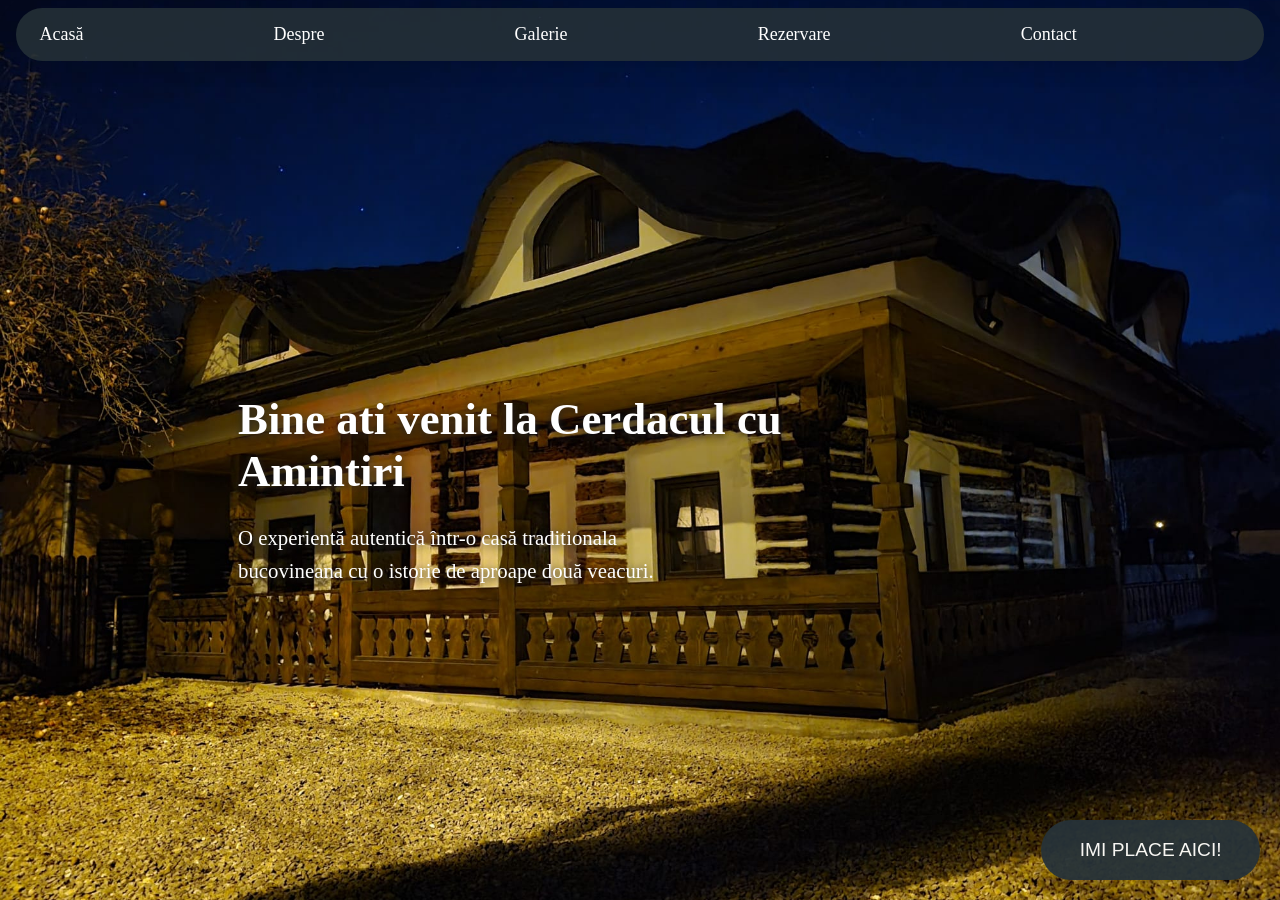
<file: index.html>
<!DOCTYPE html>
<html lang="en">
<head>
  <meta charset="UTF-8">
  <meta name="viewport" content="width=device-width, initial-scale=1.0">
  <meta name="description" content="Cerdacul cu Amintiri - Cazare tradițională în Bucovina, Campulung Moldovenesc. Pensiune autentică cu facilități moderne, aproape de pârtiile Rarău și Bucovina. Apasă pentru a rezerva!">
  <meta name="keywords" content="cazare Bucovina, pensiune Campulung Moldovenesc, casă tradițională, Rarău ski, Bucovina, România">
  <meta name="theme-color" content="#263238">
  <link rel="icon" href="favicon.png" type="image/png">
  <meta property="og:title" content="Cerdacul cu Amintiri - Cazare Tradițională în Bucovina">
  <meta property="og:description" content="Pensiune autentică în Campulung Moldovenesc cu istorie de 170 de ani. Ideal pentru sejururi la schi, relaxare în Bucovina și vacanțe în natură.">
  <meta property="og:type" content="website">
  <meta property="og:url" content="https://cerdaculcuamintiri.casa/">
  <meta name="twitter:card" content="summary_large_image">
  <meta name="twitter:title" content="Cerdacul cu Amintiri - Cazare Tradițională Bucovina">
  <link rel="preconnect" href="https://fonts.cdnfonts.com">
  <link rel="dns-prefetch" href="https://fonts.cdnfonts.com">
  <meta name="robots" content="index, follow, max-image-preview:large, max-snippet:-1, max-video-preview:-1">
  <link rel="alternate" hreflang="ro" href="https://cerdaculcuamintiri.casa/" />
  <title>Cerdacul cu Amintiri - Cazare Tradițională Bucovina | Campulung Moldovenesc</title>
  <link rel="stylesheet" href="assets/style.css">
  <link href="https://fonts.cdnfonts.com/css/arhaic-romanesc" rel="stylesheet">
  <link rel="canonical" href="https://cerdaculcuamintiri.casa/">
  <script type="application/ld+json">
  {
    "@context": "https://schema.org",
    "@type": "LocalBusiness",
    "name": "Cerdacul cu Amintiri",
    "image": "https://cerdaculcuamintiri.casa/favicon.png",
    "description": "Cazare tradițională în Bucovina, Campulung Moldovenesc",
    "address": {
      "@type": "PostalAddress",
      "streetAddress": "Campulung Moldovenesc",
      "addressLocality": "Campulung Moldovenesc",
      "addressRegion": "Suceava",
      "postalCode": "",
      "addressCountry": "RO"
    },
    "url": "https://cerdaculcuamintiri.casa/",
    "telephone": "",
    "priceRange": "$$",
    "aggregateRating": {
      "@type": "AggregateRating",
      "bestRating": "5",
      "worstRating": "1",
      "ratingValue": "4.8",
      "ratingCount": "24"
    },
    "amenityFeature": [
      {"@type": "Text", "name": "3 Dormitoare"},
      {"@type": "Text", "name": "4 Băi"},
      {"@type": "Text", "name": "Bucătărie utilată"},
      {"@type": "Text", "name": "Foisor"},
      {"@type": "Text", "name": "Parcare"},
      {"@type": "Text", "name": "Schi Rarău și Bucovina apropiate"}
    ],
    "geo": {
      "@type": "GeoCoordinates",
      "latitude": 47.5237699,
      "longitude": 25.5832321
    }
  }
  </script>
  <style>
    h1, h2, p, nav a {
      font-family: 'Arhaic Romanesc', serif !important;
    }
    .dropdown {
      position: relative;
      display: inline-block;
    }
    .dropdown-content {
      display: none;
      position: absolute;
      background-color: rgba(38,50,56,0.95);
      min-width: 160px;
      box-shadow: 0 8px 16px rgba(0,0,0,0.2);
      padding: 12px 16px;
      z-index: 1;
      top: 100%;
      left: 0;
      border-radius: 8px;
    }
    .dropdown-content a {
      color: white;
      padding: 12px 16px;
      text-decoration: none;
      display: block;
      border-radius: 4px;
    }
    .dropdown-content a:hover {
      background-color: rgba(55,71,79,0.8);
    }
  </style>
</head>
<body style="margin:0; padding:0; overflow:hidden; height:100vh;">
  <header style="position:fixed; top:24px; left:50%; transform:translateX(-50%); z-index:10; background:rgba(38,50,56,0.85); border-radius:32px; box-shadow:0 4px 24px rgba(0,0,0,0.12); padding:0.5em 2em;">
    <nav>
      <ul style="display:flex; gap:2em; align-items:center; margin:0; padding:0;">
        <li><a href="index.html">Acasă</a></li>
        <li class="dropdown">
          <a href="#" aria-haspopup="true" aria-expanded="false">Despre</a>
          <div class="dropdown-content">
            <a href="about.html">Despre Cerdacul</a>
            <a href="attractions.html">Atractii</a>
            <a href="benefits.html">Beneficii</a>
          </div>
        </li>
        <li><a href="gallery.html">Galerie</a></li>
        <li><a href="reservation.html">Rezervare</a></li>
        <li><a href="contact.html">Contact</a></li>
      </ul>
    </nav>
  </header>
  <main style="position:absolute; z-index:2; top:0; left:0; right:0; bottom:0; display:flex; flex-direction:column; align-items:flex-start; justify-content:center; text-align:left; padding:5rem 1rem 5rem 3rem; box-sizing:border-box;">
    <h1 style="position:relative; z-index:2; color:#fff; text-shadow:0 2px 8px #222; margin:0; max-width:36rem; width:100%;">Bine ati venit la Cerdacul cu Amintiri</h1>
    <p style="position:relative; z-index:2; color:#fff; text-shadow:0 2px 8px #222; margin:1.5rem 0 0; max-width:30rem; width:100%;">O experientă autentică într-o casă traditionala bucovineana cu o istorie de aproape două veacuri.</p>
  </main>
  <a href="reservation.html" id="rezervare-btn" title="Fa o rezervare">
    IMI PLACE AICI!
  </a>
  <script src="assets/mainpage-slider.js"></script>
  <script src="assets/dropdown-toggle.js"></script>
</body>
</html>
</file>
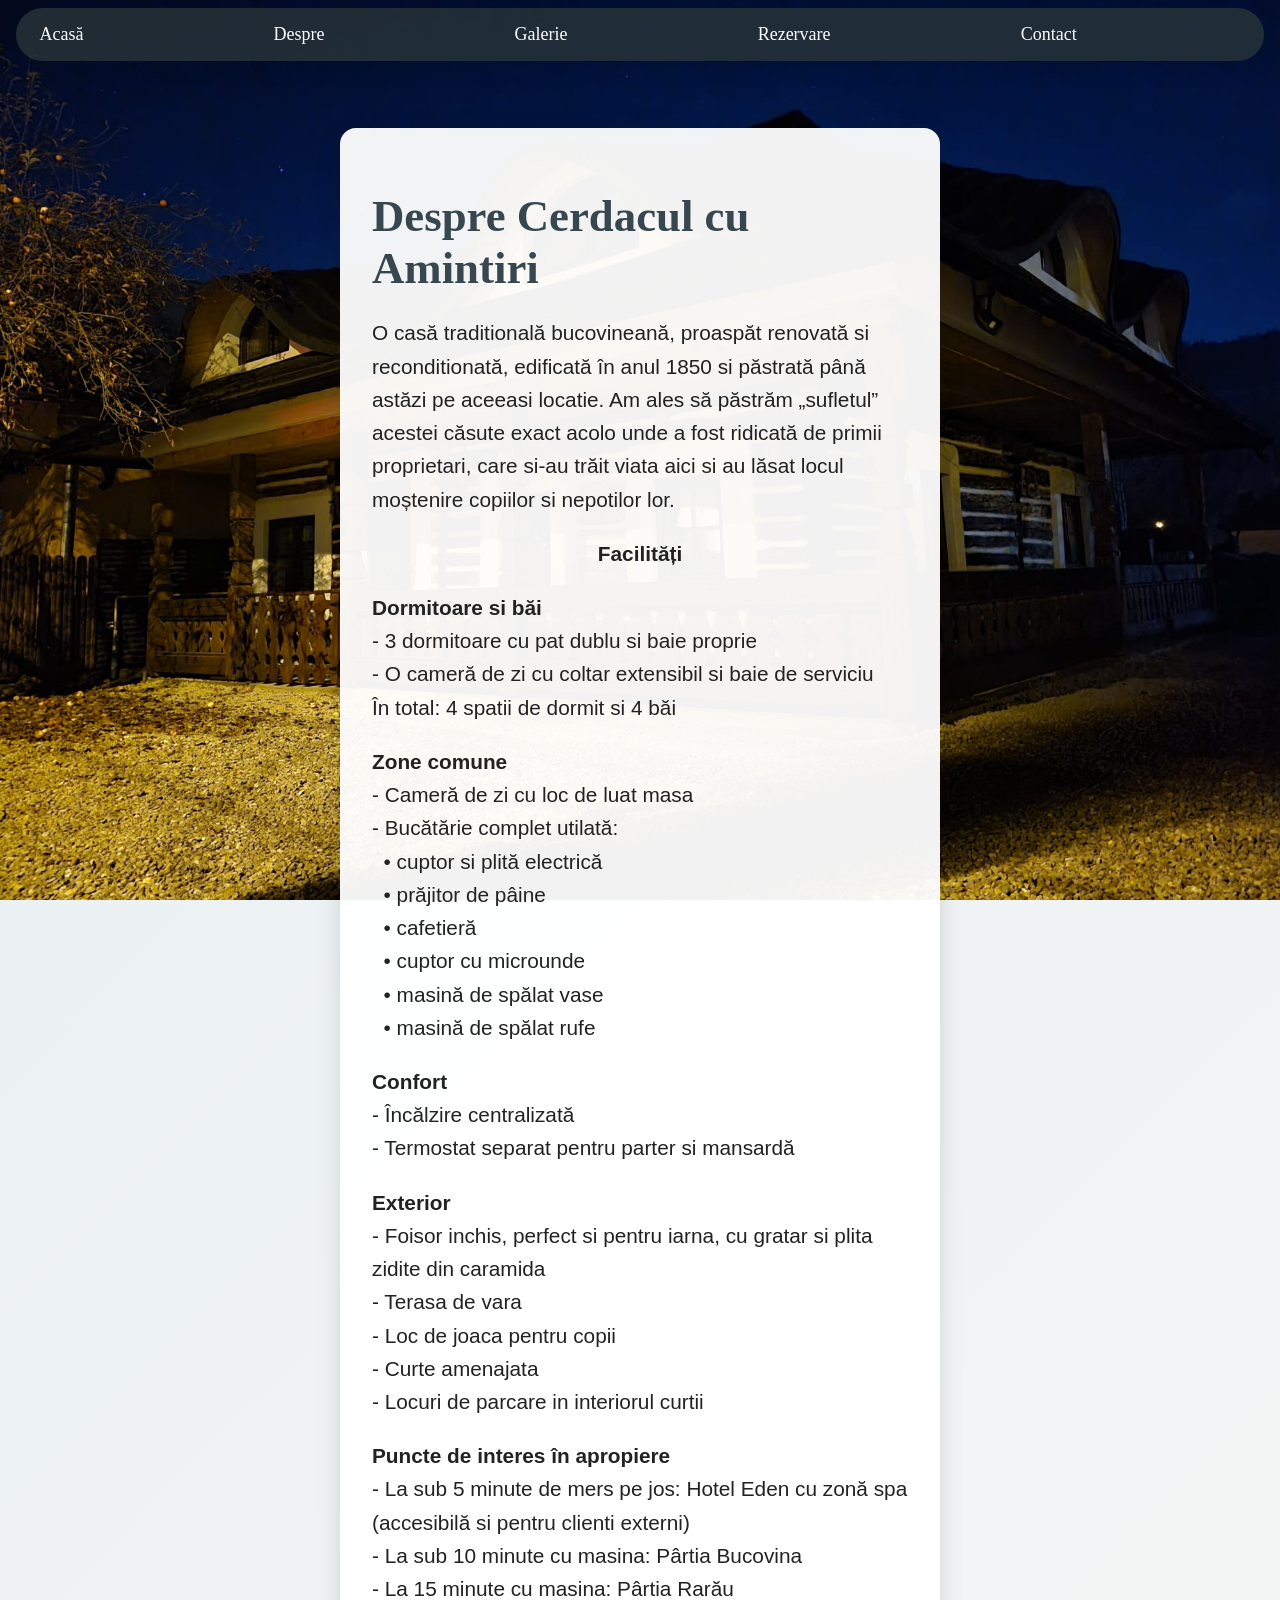
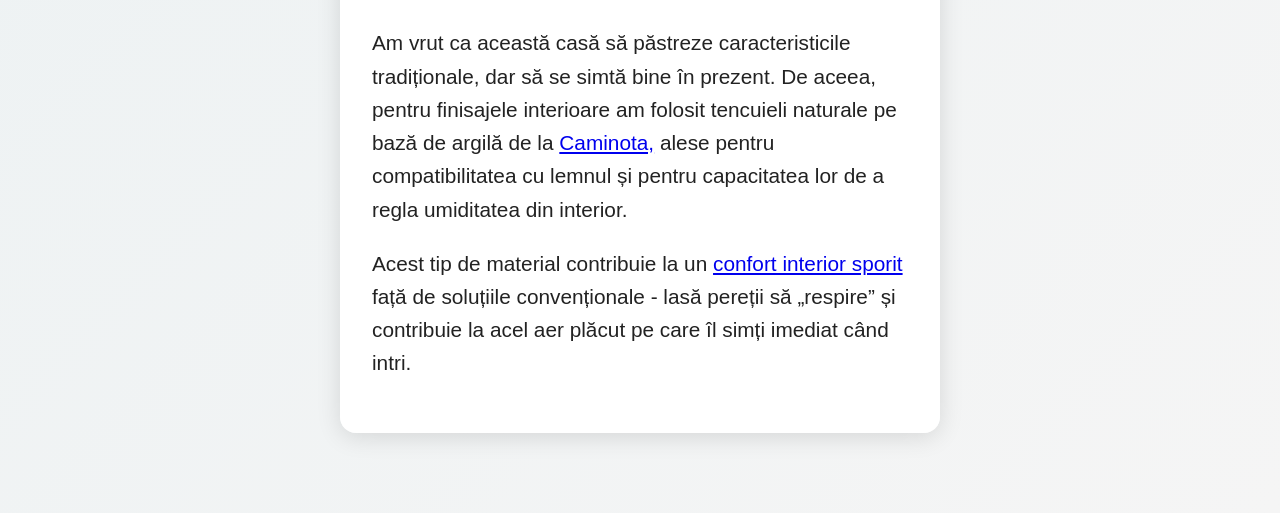
<file: about.html>
<!DOCTYPE html>
<html lang="ro">
<head>
  <meta charset="UTF-8">
  <meta name="viewport" content="width=device-width, initial-scale=1.0">
  <meta name="description" content="Despre Cerdacul cu Amintiri - Pensiune tradițională în Campulung Moldovenesc cu 170 de ani de istorie. 3 dormitoare, facilități complete, apropie de pârtiile Rarău și Bucovina.">
  <meta name="keywords" content="pensiune Campulung, cazare tradițională Bucovina, casă veche, facilități, dormitoare, baie">
  <meta name="theme-color" content="#263238">
  <link rel="icon" href="favicon.png" type="image/png">
  <meta property="og:title" content="Despre Cerdacul cu Amintiri - Cazare Tradițională">
  <meta property="og:description" content="Descoperă povestea unui căsiţă tradiționalǎ bucovineană din 1850. Renovată modern, păstrând caracterul autentic. Campulung Moldovenesc">
  <meta property="og:type" content="website">
  <meta property="og:url" content="https://cerdaculcuamintiri.casa/about.html">
  <link rel="preconnect" href="https://fonts.cdnfonts.com">
  <link rel="dns-prefetch" href="https://fonts.cdnfonts.com">
  <meta name="robots" content="index, follow">
  <link rel="alternate" hreflang="ro" href="https://cerdaculcuamintiri.casa/about.html" />
  <title>Despre Cerdacul cu Amintiri - Pensiune Tradițională Campulung Moldovenesc</title>
  <script type="application/ld+json">
  {
    "@context": "https://schema.org",
    "@type": "LocalBusiness",
    "name": "Cerdacul cu Amintiri - Despre",
    "url": "https://cerdaculcuamintiri.casa/about.html",
    "description": "Pensiune tradițională din 1850 în Campulung Moldovenesc",
    "foundingDate": "1850",
    "address": {
      "@type": "PostalAddress",
      "streetAddress": "Campulung Moldovenesc",
      "addressLocality": "Campulung Moldovenesc",
      "addressRegion": "Suceava",
      "postalCode": "725100",
      "addressCountry": "RO"
    }
  }
  </script>
  <link rel="stylesheet" href="assets/style.css">
  <link href="https://fonts.cdnfonts.com/css/arhaic-romanesc" rel="stylesheet">
  <style>
    h1, h2, nav a {
      font-family: 'Arhaic Romanesc', serif !important;
    }
    .dropdown {
      position: relative;
      display: inline-block;
    }
    .dropdown-content {
      display: none;
      position: absolute;
      background-color: rgba(38,50,56,0.95);
      min-width: 160px;
      box-shadow: 0 8px 16px rgba(0,0,0,0.2);
      padding: 12px 16px;
      z-index: 1;
      top: 100%;
      left: 0;
      border-radius: 8px;
    }
    .dropdown-content a {
      color: white;
      padding: 12px 16px;
      text-decoration: none;
      display: block;
      border-radius: 4px;
    }
    .dropdown-content a:hover {
      background-color: rgba(55,71,79,0.8);
    }
  </style>
</head>
<body>
  <div id="mainpage-slider-placeholder"></div>
  <header style="position:fixed; top:24px; left:50%; transform:translateX(-50%); z-index:10; background:rgba(38,50,56,0.85); border-radius:32px; box-shadow:0 4px 24px rgba(0,0,0,0.12); padding:0.5em 2em;">
    <nav>
      <ul style="display:flex; gap:2em; align-items:center; margin:0; padding:0;">
        <li><a href="index.html">Acasă</a></li>
        <li class="dropdown">
          <a href="#" aria-haspopup="true" aria-expanded="false">Despre</a>
          <div class="dropdown-content">
            <a href="about.html">Despre Cerdacul</a>
            <a href="attractions.html">Atractii</a>
            <a href="benefits.html">Beneficii</a>
          </div>
        </li>
        <li><a href="gallery.html">Galerie</a></li>
        <li><a href="reservation.html">Rezervare</a></li>
        <li><a href="contact.html">Contact</a></li>
      </ul>
    </nav>
  </header>
  <main style="position:relative; z-index:2; margin-top:12vh; display:flex; justify-content:center;">
    <div style="background:rgba(255,255,255,0.95); border-radius:16px; box-shadow:0 4px 24px rgba(0,0,0,0.12); padding:2em 2em; max-width:600px; width:100%;">
      <h1>Despre Cerdacul cu Amintiri</h1>
</p>
      <p>O casă traditională bucovineană, proaspăt renovată si reconditionată, edificată în anul 1850 si păstrată până astăzi pe aceeasi locatie. Am ales să păstrăm „sufletul” acestei căsute exact acolo unde a fost ridicată de primii proprietari, care si-au trăit viata aici si au lăsat locul moștenire copiilor si nepotilor lor.</p>
        <p style="text-align:center;"><strong>Facilități</strong></p>
      <p><strong>Dormitoare si băi</strong><br>
      - 3 dormitoare cu pat dublu si baie proprie<br>
      - O cameră de zi cu coltar extensibil si baie de serviciu<br>
      În total: 4 spatii de dormit si 4 băi</p>
      <p><strong>Zone comune</strong><br>
      - Cameră de zi cu loc de luat masa<br>
      - Bucătărie complet utilată:<br>
      &nbsp;&nbsp;• cuptor si plită electrică<br>
      &nbsp;&nbsp;• prăjitor de pâine<br>
      &nbsp;&nbsp;• cafetieră<br>
      &nbsp;&nbsp;• cuptor cu microunde<br>
      &nbsp;&nbsp;• masină de spălat vase<br>
      &nbsp;&nbsp;• masină de spălat rufe</p>
      <p><strong>Confort</strong><br>
      - Încălzire centralizată<br>
      - Termostat separat pentru parter si mansardă</p>
      <p><strong>Exterior</strong><br>
      - Foisor inchis, perfect si pentru iarna, cu gratar si plita zidite din caramida<br>
      - Terasa de vara<br>
      - Loc de joaca pentru copii<br>
      - Curte amenajata<br>
      - Locuri de parcare in interiorul curtii</p>
      <p><strong>Puncte de interes în apropiere</strong><br>
      - La sub 5 minute de mers pe jos: Hotel Eden cu zonă spa (accesibilă si pentru clienti externi)<br>
      - La sub 10 minute cu masina: Pârtia Bucovina<br>
      - La 15 minute cu masina: Pârtia Rarău</p>
      <p>Am vrut ca această casă să păstreze caracteristicile tradiționale, dar să se simtă bine în prezent. 
    De aceea, pentru finisajele interioare am folosit tencuieli naturale pe bază de argilă de la 
    <a href="https://www.caminota.ro/case-traditionale" target="_blank">Caminota,</a> 
    alese pentru compatibilitatea cu lemnul și pentru capacitatea lor de a regla umiditatea din interior.</p>
      <p>Acest tip de material contribuie la un
          <a href="https://www.caminota.ro" target="_blank">confort interior sporit</a> față de soluțiile 
          convenționale - lasă pereții să „respire” și contribuie la acel aer plăcut pe care îl simți imediat când intri.</p>
    </div>
  </main>
  <script src="assets/mainpage-slider.js"></script>
  <script src="assets/dropdown-toggle.js"></script>
</body>
</html>
</file>
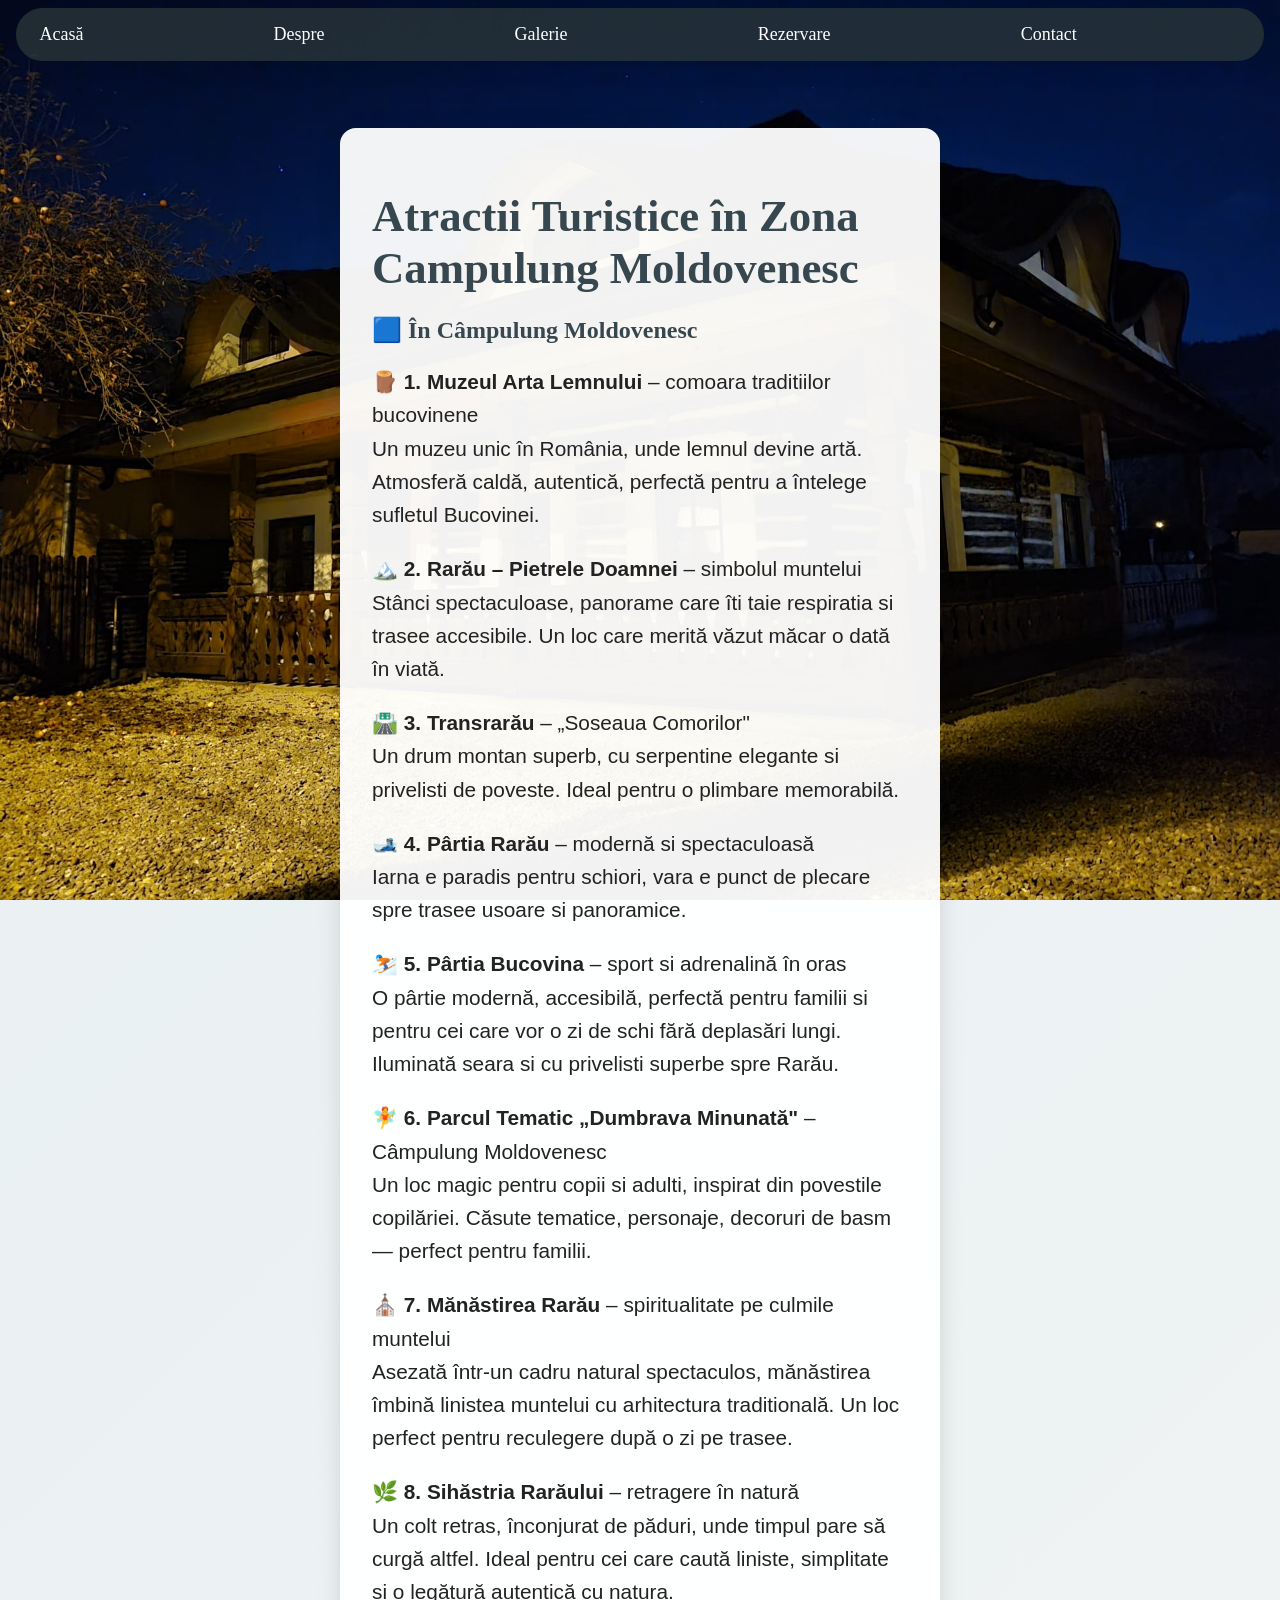
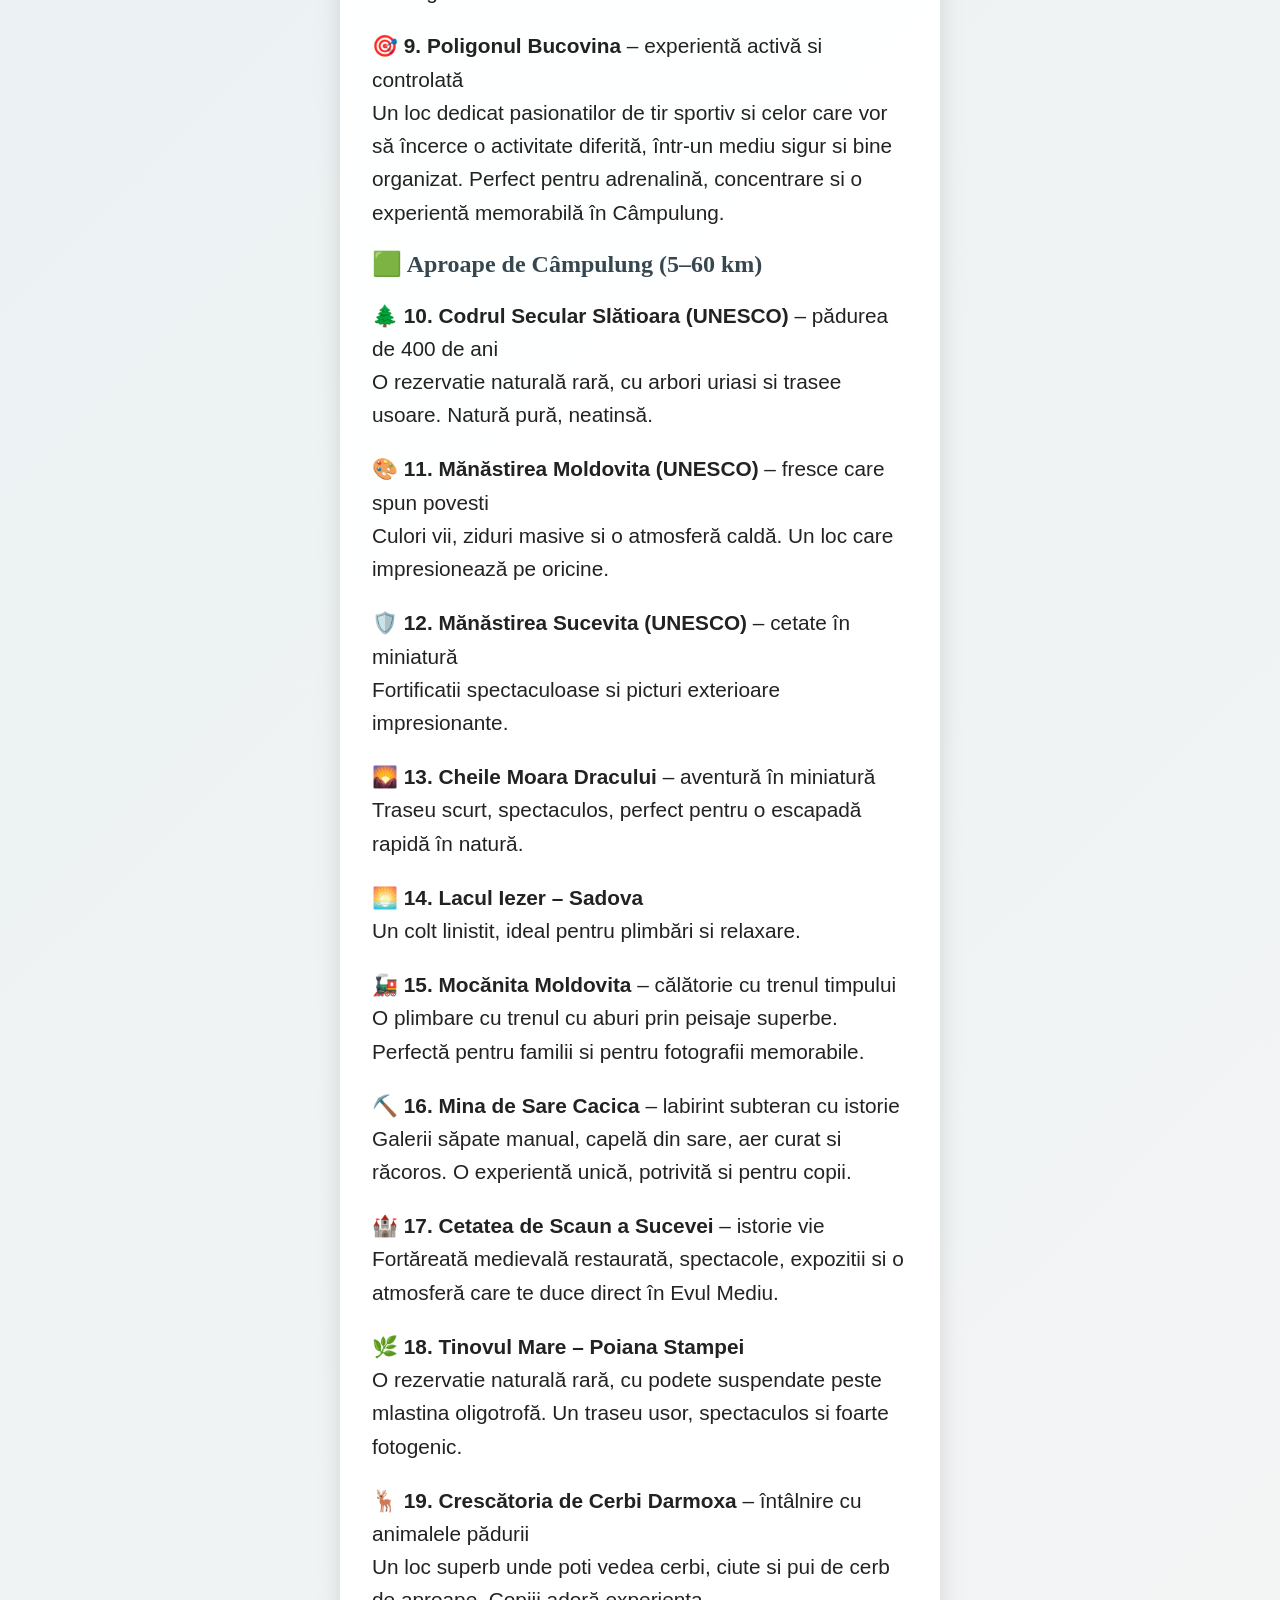
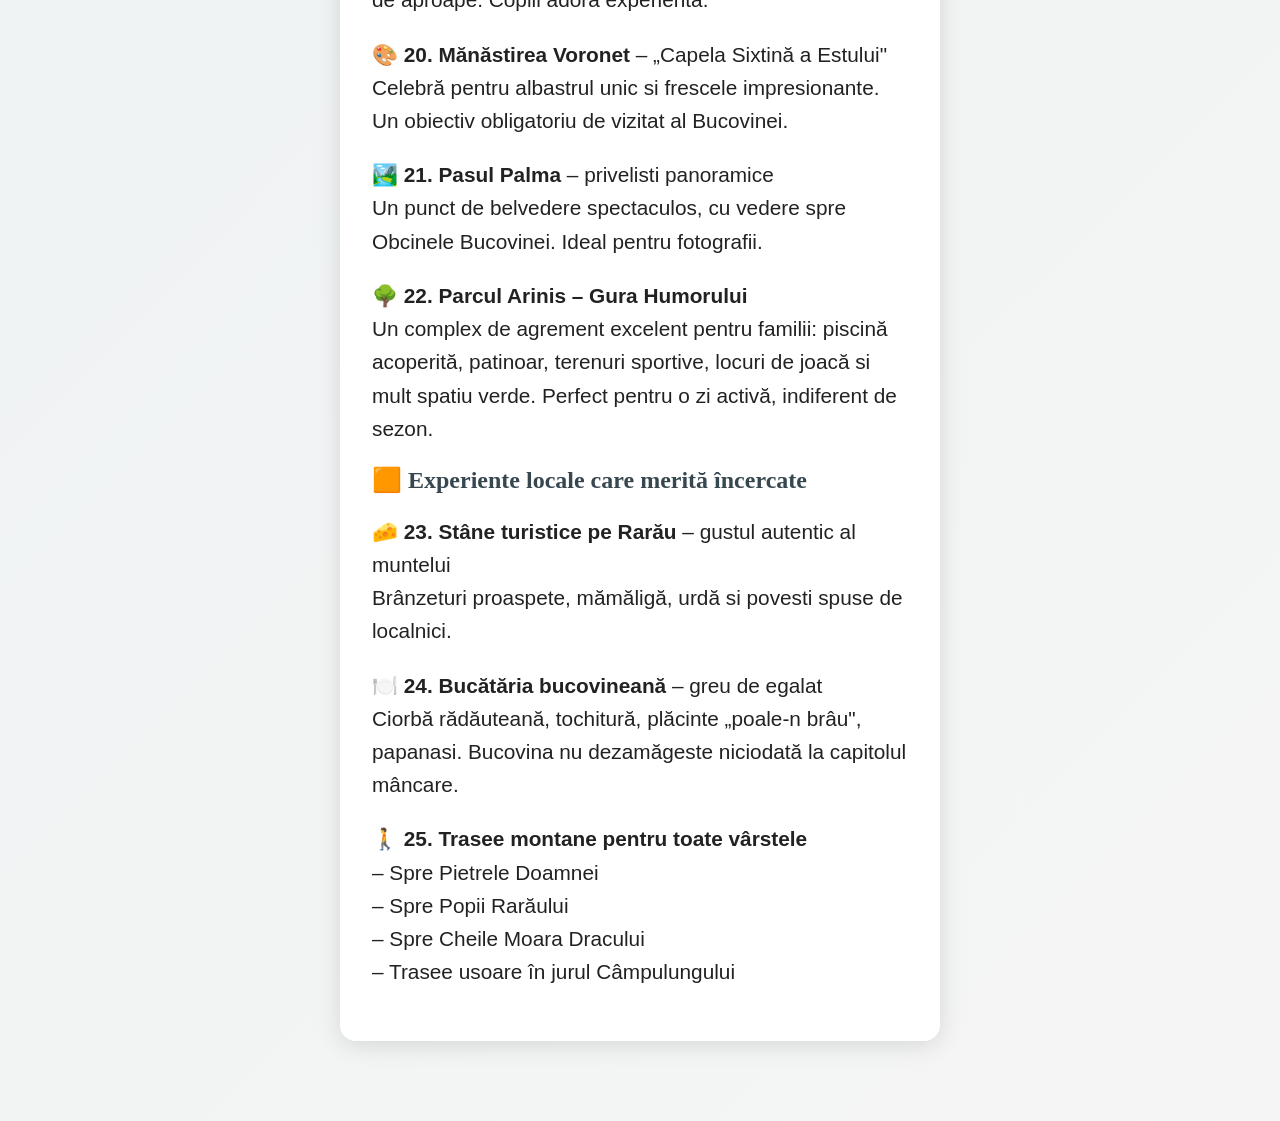
<file: attractions.html>
<!DOCTYPE html>
<html lang="ro">
<head>
  <meta charset="UTF-8">
  <meta name="viewport" content="width=device-width, initial-scale=1.0">
  <meta name="description" content="Atractii în Bucovina - Pârtia Rarău, pârtia Bucovina, monastiri, stații de schi. Locații perfecte pentru vacanțe la Campulung Moldovenesc.">
  <meta name="keywords" content="Rarău ski, pârtia Bucovina, monastiri Bucovina, Campulung Moldovenesc atractii, schi România">
  <meta name="theme-color" content="#263238">
  <link rel="icon" href="favicon.png" type="image/png">
  <meta property="og:title" content="Atractii Turistice în Bucovina - Rarău, Monastiri, Schi">
  <meta property="og:description" content="Descoperă atracțiile din zona Campulung Moldovenesc: pârtiile Rarău și Bucovina, monastiri, și frumusețea naturală a regiunii.">
  <meta property="og:url" content="https://cerdaculcuamintiri.casa/attractions.html">
  <link rel="preconnect" href="https://fonts.cdnfonts.com">
  <link rel="dns-prefetch" href="https://fonts.cdnfonts.com">
  <meta name="robots" content="index, follow">
  <link rel="alternate" hreflang="ro" href="https://cerdaculcuamintiri.casa/attractions.html" />
  <title>Atractii Bucovina - Rarău, Pârtii Schi & Monastiri | Campulung Moldovenesc</title>
  <script type="application/ld+json">
  {
    "@context": "https://schema.org",
    "@type": "TouristAttraction",
    "name": "Atractii Bucovina - Rarău, Staturi, Schii",
    "url": "https://cerdaculcuamintiri.casa/attractions.html",
    "description": "Atractii turistice din Bucovina: pártia Rarău, pártia Bucovina, monastiri",
    "geo": {
      "@type": "GeoCoordinates",
      "latitude": 47.5237699,
      "longitude": 25.5832321
    }
  }
  </script>
  <link rel="stylesheet" href="assets/style.css">
  <link href="https://fonts.cdnfonts.com/css/arhaic-romanesc" rel="stylesheet">
  <style>
    h1, h2, nav a {
      font-family: 'Arhaic Romanesc', serif !important;
    }
    .dropdown {
      position: relative;
      display: inline-block;
    }
    .dropdown-content {
      display: none;
      position: absolute;
      background-color: rgba(38,50,56,0.95);
      min-width: 160px;
      box-shadow: 0 8px 16px rgba(0,0,0,0.2);
      padding: 12px 16px;
      z-index: 1;
      top: 100%;
      left: 0;
      border-radius: 8px;
    }
    .dropdown-content a {
      color: white;
      padding: 12px 16px;
      text-decoration: none;
      display: block;
      border-radius: 4px;
    }
    .dropdown-content a:hover {
      background-color: rgba(55,71,79,0.8);
    }
  </style>
</head>
<body>
  <div id="mainpage-slider-placeholder"></div>
  <header style="position:fixed; top:24px; left:50%; transform:translateX(-50%); z-index:10; background:rgba(38,50,56,0.85); border-radius:32px; box-shadow:0 4px 24px rgba(0,0,0,0.12); padding:0.5em 2em;">
    <nav>
      <ul style="display:flex; gap:2em; align-items:center; margin:0; padding:0;">
        <li><a href="index.html">Acasă</a></li>
        <li class="dropdown">
          <a href="#" aria-haspopup="true" aria-expanded="false">Despre</a>
          <div class="dropdown-content">
            <a href="about.html">Despre Cerdacul</a>
            <a href="attractions.html">Atractii</a>
            <a href="benefits.html">Beneficii</a>
          </div>
        </li>
        <li><a href="gallery.html">Galerie</a></li>
        <li><a href="reservation.html">Rezervare</a></li>
        <li><a href="contact.html">Contact</a></li>
      </ul>
    </nav>
  </header>
  <main style="position:relative; z-index:2; margin-top:12vh; display:flex; justify-content:center;">
    <div style="background:rgba(255,255,255,0.95); border-radius:16px; box-shadow:0 4px 24px rgba(0,0,0,0.12); padding:2em 2em; max-width:600px; width:100%;">
      <h1>Atractii Turistice în Zona Campulung Moldovenesc</h1>
      
      <h2>🟦 În Câmpulung Moldovenesc</h2>

      <p><strong>🪵 1. Muzeul Arta Lemnului</strong> – comoara traditiilor bucovinene<br>
      Un muzeu unic în România, unde lemnul devine artă. Atmosferă caldă, autentică, perfectă pentru a întelege sufletul Bucovinei.</p>

      <p><strong>🏔️ 2. Rarău – Pietrele Doamnei</strong> – simbolul muntelui<br>
      Stânci spectaculoase, panorame care îti taie respiratia si trasee accesibile. Un loc care merită văzut măcar o dată în viată.</p>

      <p><strong>🛣️ 3. Transrarău</strong> – „Soseaua Comorilor"<br>
      Un drum montan superb, cu serpentine elegante si privelisti de poveste. Ideal pentru o plimbare memorabilă.</p>

      <p><strong>🎿 4. Pârtia Rarău</strong> – modernă si spectaculoasă<br>
      Iarna e paradis pentru schiori, vara e punct de plecare spre trasee usoare si panoramice.</p>

      <p><strong>⛷️ 5. Pârtia Bucovina</strong> – sport si adrenalină în oras<br>
      O pârtie modernă, accesibilă, perfectă pentru familii si pentru cei care vor o zi de schi fără deplasări lungi. Iluminată seara si cu privelisti superbe spre Rarău.</p>

      <p><strong>🧚 6. Parcul Tematic „Dumbrava Minunată"</strong> – Câmpulung Moldovenesc<br>
      Un loc magic pentru copii si adulti, inspirat din povestile copilăriei. Căsute tematice, personaje, decoruri de basm — perfect pentru familii.</p>

      <p><strong>⛪ 7. Mănăstirea Rarău</strong> – spiritualitate pe culmile muntelui<br>
      Asezată într-un cadru natural spectaculos, mănăstirea îmbină linistea muntelui cu arhitectura traditională. Un loc perfect pentru reculegere după o zi pe trasee.</p>

      <p><strong>🌿 8. Sihăstria Rarăului</strong> – retragere în natură<br>
      Un colt retras, înconjurat de păduri, unde timpul pare să curgă altfel. Ideal pentru cei care caută liniste, simplitate si o legătură autentică cu natura.</p>

      <p><strong>🎯 9. Poligonul Bucovina</strong> – experientă activă si controlată<br>
      Un loc dedicat pasionatilor de tir sportiv si celor care vor să încerce o activitate diferită, într-un mediu sigur si bine organizat. Perfect pentru adrenalină, concentrare si o experientă memorabilă în Câmpulung.</p>

      <h2>🟩 Aproape de Câmpulung (5–60 km)</h2>

      <p><strong>🌲 10. Codrul Secular Slătioara (UNESCO)</strong> – pădurea de 400 de ani<br>
      O rezervatie naturală rară, cu arbori uriasi si trasee usoare. Natură pură, neatinsă.</p>

      <p><strong>🎨 11. Mănăstirea Moldovita (UNESCO)</strong> – fresce care spun povesti<br>
      Culori vii, ziduri masive si o atmosferă caldă. Un loc care impresionează pe oricine.</p>

      <p><strong>🛡️ 12. Mănăstirea Sucevita (UNESCO)</strong> – cetate în miniatură<br>
      Fortificatii spectaculoase si picturi exterioare impresionante.</p>

      <p><strong>🌄 13. Cheile Moara Dracului</strong> – aventură în miniatură<br>
      Traseu scurt, spectaculos, perfect pentru o escapadă rapidă în natură.</p>

      <p><strong>🌅 14. Lacul Iezer – Sadova</strong><br>
      Un colt linistit, ideal pentru plimbări si relaxare.</p>

      <p><strong>🚂 15. Mocănita Moldovita</strong> – călătorie cu trenul timpului<br>
      O plimbare cu trenul cu aburi prin peisaje superbe. Perfectă pentru familii si pentru fotografii memorabile.</p>

      <p><strong>⛏️ 16. Mina de Sare Cacica</strong> – labirint subteran cu istorie<br>
      Galerii săpate manual, capelă din sare, aer curat si răcoros. O experientă unică, potrivită si pentru copii.</p>

      <p><strong>🏰 17. Cetatea de Scaun a Sucevei</strong> – istorie vie<br>
      Fortăreată medievală restaurată, spectacole, expozitii si o atmosferă care te duce direct în Evul Mediu.</p>

      <p><strong>🌿 18. Tinovul Mare – Poiana Stampei</strong><br>
      O rezervatie naturală rară, cu podete suspendate peste mlastina oligotrofă. Un traseu usor, spectaculos si foarte fotogenic.</p>

      <p><strong>🦌 19. Crescătoria de Cerbi Darmoxa</strong> – întâlnire cu animalele pădurii<br>
      Un loc superb unde poti vedea cerbi, ciute si pui de cerb de aproape. Copiii adoră experienta.</p>

      <p><strong>🎨 20. Mănăstirea Voronet</strong> – „Capela Sixtină a Estului"<br>
      Celebră pentru albastrul unic si frescele impresionante. Un obiectiv obligatoriu de vizitat al Bucovinei.</p>

      <p><strong>🏞️ 21. Pasul Palma</strong> – privelisti panoramice<br>
      Un punct de belvedere spectaculos, cu vedere spre Obcinele Bucovinei. Ideal pentru fotografii.</p>

      <p><strong>🌳 22. Parcul Arinis – Gura Humorului</strong><br>
      Un complex de agrement excelent pentru familii: piscină acoperită, patinoar, terenuri sportive, locuri de joacă si mult spatiu verde. Perfect pentru o zi activă, indiferent de sezon.</p>

      <h2>🟧 Experiente locale care merită încercate</h2>

      <p><strong>🧀 23. Stâne turistice pe Rarău</strong> – gustul autentic al muntelui<br>
      Brânzeturi proaspete, mămăligă, urdă si povesti spuse de localnici.</p>

      <p><strong>🍽️ 24. Bucătăria bucovineană</strong> – greu de egalat<br>
      Ciorbă rădăuteană, tochitură, plăcinte „poale-n brâu", papanasi. Bucovina nu dezamăgeste niciodată la capitolul mâncare.</p>

      <p><strong>🚶 25. Trasee montane pentru toate vârstele</strong><br>
      – Spre Pietrele Doamnei<br>
      – Spre Popii Rarăului<br>
      – Spre Cheile Moara Dracului<br>
      – Trasee usoare în jurul Câmpulungului</p>
    </div>
  </main>
  <script src="assets/mainpage-slider.js"></script>
  <script src="assets/dropdown-toggle.js"></script>
</body>
</html>
</file>
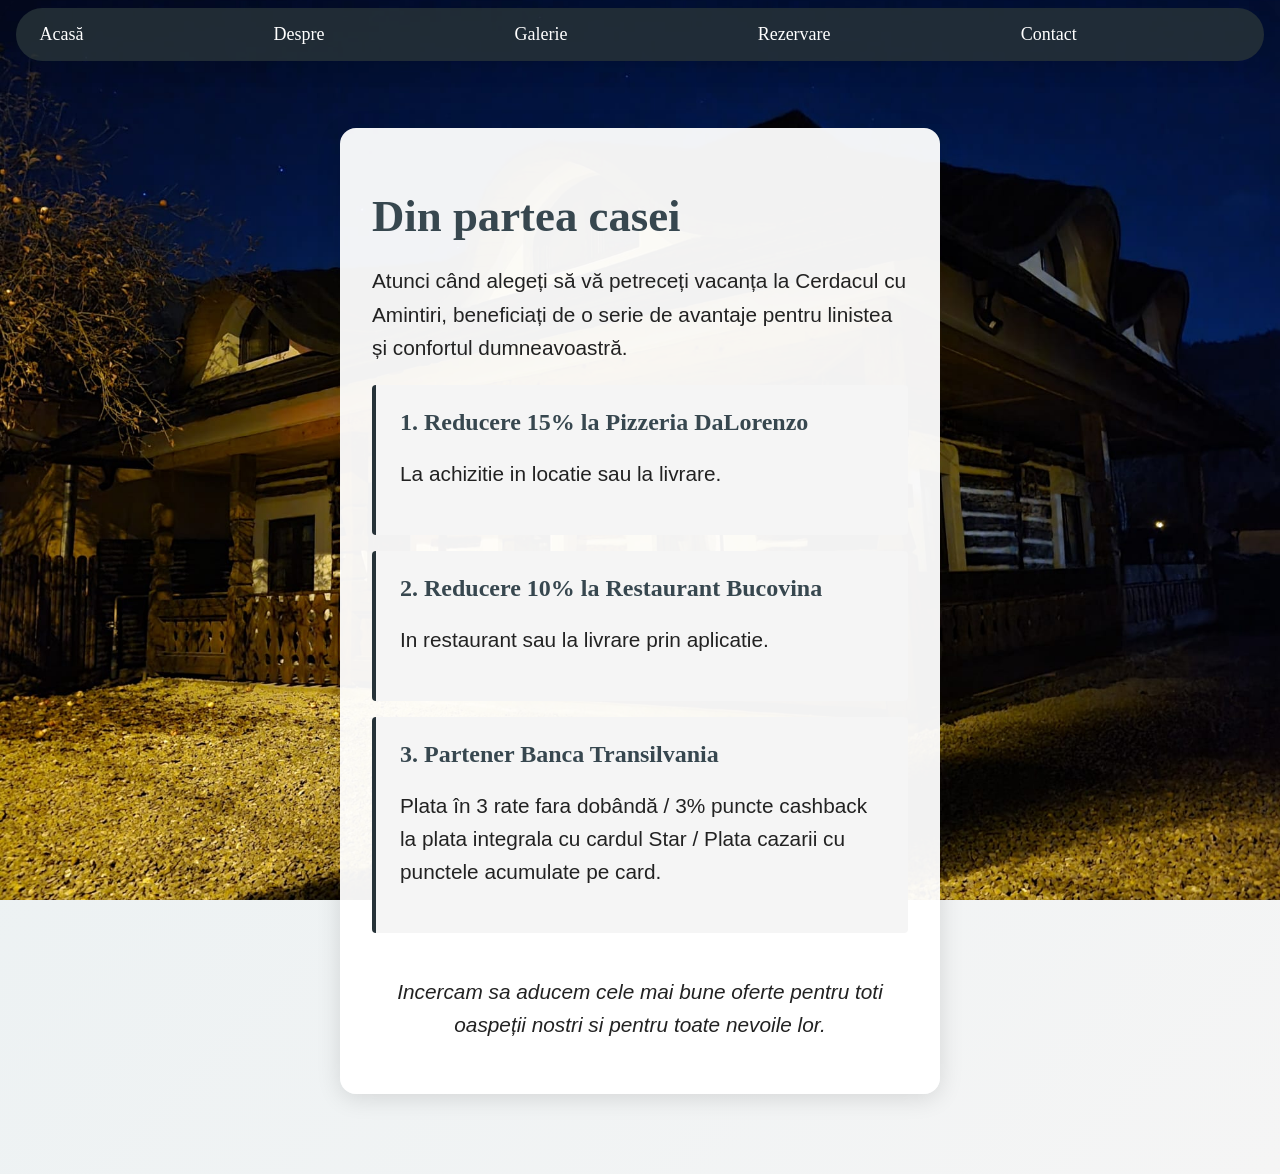
<file: benefits.html>
<!DOCTYPE html>
<html lang="ro">
<head>
  <meta charset="UTF-8">
  <meta name="viewport" content="width=device-width, initial-scale=1.0">
  <meta name="description" content="Beneficiile unui sejur în Bucovina la Cerdacul cu Amintiri - Relaxare, regenerare în natură, arhitectură tradițională, aer curat la Campulung Moldovenesc.">
  <meta name="keywords" content="relaxare Bucovina, regenerare natură, sejur tradițional, wellness, Campulung Moldovenesc">
  <meta name="theme-color" content="#263238">
  <link rel="icon" href="favicon.png" type="image/png">
  <meta property="og:title" content="Beneficiile unui Sejur în Bucovina - Relaxare & Regenerare">
  <meta property="og:description" content="Beneficiază de relaxare într-o casă tradițională, aer curat, și exploatare a frumuseții naturale a Bucovinei.">
  <meta property="og:url" content="https://cerdaculcuamintiri.casa/benefits.html">
  <link rel="preconnect" href="https://fonts.cdnfonts.com">
  <link rel="dns-prefetch" href="https://fonts.cdnfonts.com">
  <meta name="robots" content="index, follow">
  <link rel="alternate" hreflang="ro" href="https://cerdaculcuamintiri.casa/benefits.html" />
  <title>Beneficii Sejur Bucovina - Relaxare & Regenerare în Natură</title>
  <script type="application/ld+json">
  {
    "@context": "https://schema.org",
    "@type": "Thing",
    "name": "Beneficii Sejur Bucovina",
    "url": "https://cerdaculcuamintiri.casa/benefits.html",
    "description": "Beneficiile unui sejur în Bucovina: relaxare, regenerare, natură"
  }
  </script>
  <link rel="stylesheet" href="assets/style.css">
  <link href="https://fonts.cdnfonts.com/css/arhaic-romanesc" rel="stylesheet">
  <style>
    h1, h2, nav a {
      font-family: 'Arhaic Romanesc', serif !important;
    }
    .dropdown {
      position: relative;
      display: inline-block;
    }
    .dropdown-content {
      display: none;
      position: absolute;
      background-color: rgba(38,50,56,0.95);
      min-width: 160px;
      box-shadow: 0 8px 16px rgba(0,0,0,0.2);
      padding: 12px 16px;
      z-index: 1;
      top: 100%;
      left: 0;
      border-radius: 8px;
    }
    .dropdown-content a {
      color: white;
      padding: 12px 16px;
      text-decoration: none;
      display: block;
      border-radius: 4px;
    }
    .dropdown-content a:hover {
      background-color: rgba(55,71,79,0.8);
    }
    .benefit-box {
      background-color: #f5f5f5;
      border-left: 4px solid #263238;
      padding: 1.5em;
      margin: 1em 0;
      border-radius: 4px;
    }
  </style>
</head>
<body>
  <div id="mainpage-slider-placeholder"></div>
  <header style="position:fixed; top:24px; left:50%; transform:translateX(-50%); z-index:10; background:rgba(38,50,56,0.85); border-radius:32px; box-shadow:0 4px 24px rgba(0,0,0,0.12); padding:0.5em 2em;">
    <nav>
      <ul style="display:flex; gap:2em; align-items:center; margin:0; padding:0;">
        <li><a href="index.html">Acasă</a></li>
        <li class="dropdown">
          <a href="#" aria-haspopup="true" aria-expanded="false">Despre</a>
          <div class="dropdown-content">
            <a href="about.html">Despre Cerdacul</a>
            <a href="attractions.html">Atractii</a>
            <a href="benefits.html">Beneficii</a>
          </div>
        </li>
        <li><a href="gallery.html">Galerie</a></li>
        <li><a href="reservation.html">Rezervare</a></li>
        <li><a href="contact.html">Contact</a></li>
      </ul>
    </nav>
  </header>
  <main style="position:relative; z-index:2; margin-top:12vh; display:flex; justify-content:center;">
    <div style="background:rgba(255,255,255,0.95); border-radius:16px; box-shadow:0 4px 24px rgba(0,0,0,0.12); padding:2em 2em; max-width:600px; width:100%;">
      <h1>Din partea casei</h1>
      
      <p>Atunci când alegeți să vă petreceți vacanța la Cerdacul cu Amintiri, beneficiați de o serie de avantaje pentru linistea și confortul dumneavoastră.</p>

      <div class="benefit-box">
        <h2 style="margin-top:0;">1. Reducere 15% la Pizzeria DaLorenzo</h2>
        <p>La achizitie in locatie sau la livrare.</p>
      </div>

      <div class="benefit-box">
        <h2 style="margin-top:0;">2. Reducere 10% la Restaurant Bucovina</h2>
        <p>In restaurant sau la livrare prin aplicatie.</p>
      </div>

      <div class="benefit-box">
        <h2 style="margin-top:0;">3. Partener Banca Transilvania</h2>
        <p>Plata în 3 rate fara dobândă / 3% puncte cashback la plata integrala cu cardul Star / Plata cazarii cu punctele acumulate pe card.</p>
      </div>

      <p style="text-align:center; margin-top:2em; font-style:italic;">Incercam sa aducem cele mai bune oferte pentru toti oaspeții nostri si pentru toate nevoile lor.</p>
    </div>
  </main>
  <script src="assets/mainpage-slider.js"></script>
  <script src="assets/dropdown-toggle.js"></script>
</body>
</html>
</file>
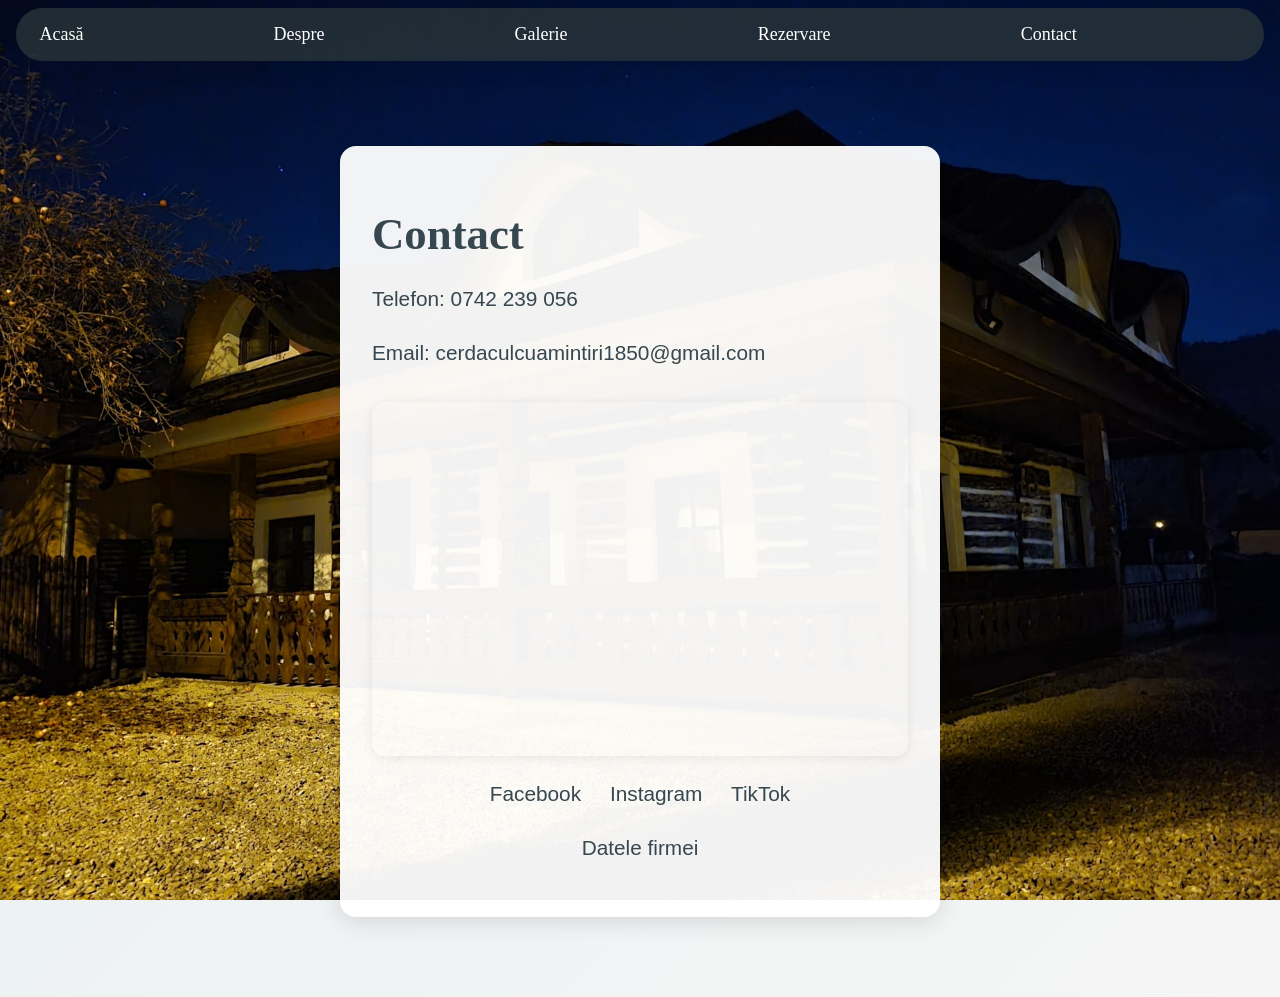
<file: contact.html>
<!DOCTYPE html>
<html lang="ro">
<head>
  <meta charset="UTF-8">
  <meta name="viewport" content="width=device-width, initial-scale=1.0">
  <meta name="description" content="Contact Cerdacul cu Amintiri - Telefon, email, locație în Campulung Moldovenesc, Bucovina. Întrebări despre cazare și rezervări.">
  <meta name="keywords" content="contact Campulung, telefon cazare, email pensiune, locație Bucovina">
  <meta name="theme-color" content="#263238">
  <link rel="icon" href="favicon.png" type="image/png">
  <meta property="og:title" content="Contact - Cerdacul cu Amintiri">
  <meta property="og:description" content="Contactează-ne: telefon, email, și locația noastră în Campulung Moldovenesc, Bucovina.">
  <meta property="og:url" content="https://cerdaculcuamintiri.casa/contact.html">
  <link rel="preconnect" href="https://fonts.cdnfonts.com">
  <link rel="dns-prefetch" href="https://fonts.cdnfonts.com">
  <meta name="robots" content="index, follow">
  <link rel="alternate" hreflang="ro" href="https://cerdaculcuamintiri.casa/contact.html" />
  <title>Contact | Cerdacul cu Amintiri - Campulung Moldovenesc, Bucovina</title>
  <script type="application/ld+json">
  {
    "@context": "https://schema.org",
    "@type": "ContactPoint",
    "name": "Contact - Cerdacul cu Amintiri",
    "url": "https://cerdaculcuamintiri.casa/contact.html",
    "contactType": "Customer Service",
    "areaServed": [
      "Campulung Moldovenesc",
      "Bucovina",
      "România"
    ]
  }
  </script>
  <link rel="stylesheet" href="assets/style.css">
  <link href="https://fonts.cdnfonts.com/css/arhaic-romanesc" rel="stylesheet">>
  <style>
    h1, h2, nav a {
      font-family: 'Arhaic Romanesc', serif !important;
    }
    .dropdown {
      position: relative;
      display: inline-block;
    }
    .dropdown-content {
      display: none;
      position: absolute;
      background-color: rgba(38,50,56,0.95);
      min-width: 160px;
      box-shadow: 0 8px 16px rgba(0,0,0,0.2);
      padding: 12px 16px;
      z-index: 1;
      top: 100%;
      left: 0;
      border-radius: 8px;
    }
    .dropdown-content a {
      color: white;
      padding: 12px 16px;
      text-decoration: none;
      display: block;
      border-radius: 4px;
    }
    .dropdown-content a:hover {
      background-color: rgba(55,71,79,0.8);
    }
  </style>
</head>
<body>
  <div id="mainpage-slider-placeholder"></div>
  <header style="position:fixed; top:24px; left:50%; transform:translateX(-50%); z-index:10; background:rgba(38,50,56,0.85); border-radius:32px; box-shadow:0 4px 24px rgba(0,0,0,0.12); padding:0.5em 2em;">
    <nav>
      <ul style="display:flex; gap:2em; align-items:center; margin:0; padding:0;">
        <li><a href="index.html">Acasă</a></li>
        <li class="dropdown">
          <a href="#" aria-haspopup="true" aria-expanded="false">Despre</a>
          <div class="dropdown-content">
            <a href="about.html">Despre Cerdacul</a>
            <a href="attractions.html">Atractii</a>
            <a href="benefits.html">Beneficii</a>
          </div>
        </li>
        <li><a href="gallery.html">Galerie</a></li>
        <li><a href="reservation.html">Rezervare</a></li>
        <li><a href="contact.html">Contact</a></li>
      </ul>
    </nav>
  </header>
  <main style="position:relative; z-index:2; margin-top:12vh; display:flex; justify-content:center;">
    <div style="background:rgba(255,255,255,0.95); border-radius:16px; box-shadow:0 4px 24px rgba(0,0,0,0.12); padding:2em 2em; max-width:600px; width:100%;">
      <h1>Contact</h1>
      
      <p><a href="tel:+40742239056" style="color: #37474f; text-decoration: none;">Telefon: 0742 239 056</a></p>
      <p><a href="mailto:cerdaculcuamintiri1850@gmail.com" style="color: #37474f; text-decoration: none;">Email: cerdaculcuamintiri1850@gmail.com</a></p>

      <div style="margin-top:2em; border-radius:12px; overflow:hidden; box-shadow:0 2px 12px rgba(0,0,0,0.08);">
        <iframe
          src="https://www.google.com/maps/embed?pb=!1m18!1m12!1m3!1d13600.54285!2d25.5805032!3d47.5238298!2m3!1f0!2f0!3f0!3m2!1i1024!2i768!4f13.1!3m3!1m2!1s0x4735bb007fe9b575%3A0x5fcf07d283795726!2sCerdacul%20cu%20Amintiri%2C%20Strada%20Cerbului%209%2C%20725100%20C%C3%A2mpulung%20Moldovenesc!5e0!3m2!1sro!2sro!4v1710760000000!5m2!1sro!2sro"
          width="100%" height="350" style="border:0; border-radius:12px;" allowfullscreen="" loading="lazy" referrerpolicy="no-referrer-when-downgrade">
        </iframe>
      </div>
      
        <p style="text-align:center;">
      <a href="https://www.facebook.com/cerdaculcuamintiri" target="_blank" style="color: #37474f; text-decoration: none;">Facebook</a>
        &nbsp;&nbsp;&nbsp;
      <a href="https://www.instagram.com/cerdacul_cu_amintiri" target="_blank" style="color: #37474f; text-decoration: none;">Instagram</a>
        &nbsp;&nbsp;&nbsp;
      <a href="https://www.tiktok.com/@cerdaculcuamintiri" target="_blank" style="color: #37474f; text-decoration: none;">TikTok</a>
    </p>
      <p style="text-align:center;">
      <a href="termeni-conditii.html" style="color: #37474f; text-decoration: none;">Datele firmei</a>
    </p>

    </div>
  </main>
  <script src="assets/mainpage-slider.js"></script>
  <script src="assets/dropdown-toggle.js"></script>
</body>
</html>
</file>
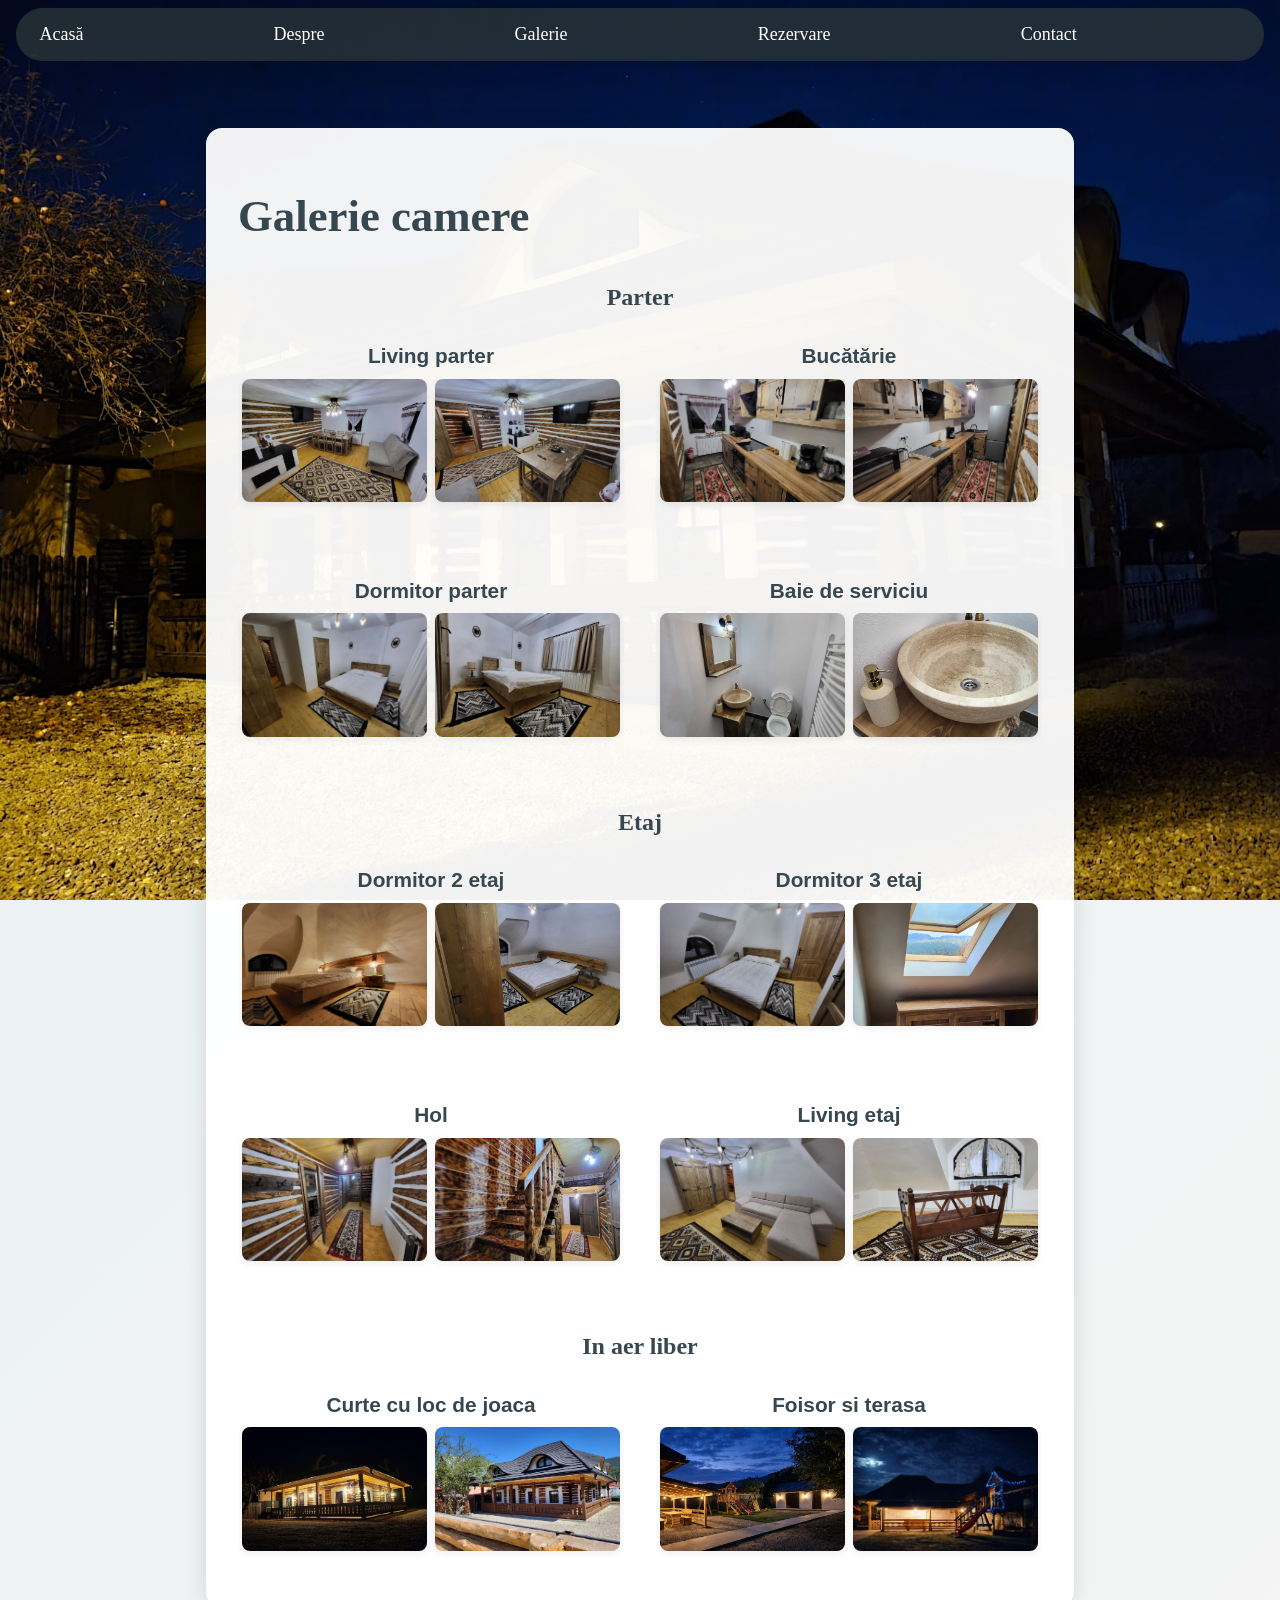
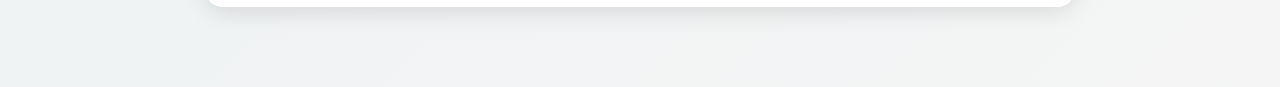
<file: gallery.html>
<!DOCTYPE html>
<html lang="ro">
<head>
  <meta charset="UTF-8">
  <meta name="viewport" content="width=device-width, initial-scale=1.0">
  <meta name="description" content="Galerie foto - Vederi din dormitoare, baie, bucătărie și spații comune ale pensiunii tradiționale din Campulung Moldovenesc.">
  <meta name="keywords" content="galerie foto cazare, dormitoare, bucătărie, Campulung Moldovenesc, Bucovina">
  <meta name="theme-color" content="#263238">
  <link rel="icon" href="favicon.png" type="image/png">
  <meta property="og:title" content="Galerie Foto - Cerdacul cu Amintiri">
  <meta property="og:description" content="Vezi imagini din cazarea tradițională din Campulung Moldovenesc: camere, baie, bucătărie și alte spații.">
  <meta property="og:url" content="https://cerdaculcuamintiri.casa/gallery.html">
  <link rel="preconnect" href="https://fonts.cdnfonts.com">
  <link rel="dns-prefetch" href="https://fonts.cdnfonts.com">
  <meta name="robots" content="index, follow">
  <link rel="alternate" hreflang="ro" href="https://cerdaculcuamintiri.casa/gallery.html" />
  <title>Galerie Foto Cazare Tradițională | Campulung Moldovenesc</title>
  <script type="application/ld+json">
  {
    "@context": "https://schema.org",
    "@type": "ImageGallery",
    "name": "Galerie Foto - Cerdacul cu Amintiri",
    "url": "https://cerdaculcuamintiri.casa/gallery.html",
    "description": "Imagini din cazarea tradițională din Campulung Moldovenesc"
  }
  </script>
  <link rel="stylesheet" href="assets/style.css">
  <link href="https://fonts.cdnfonts.com/css/arhaic-romanesc" rel="stylesheet">
  <style>
    h1, h2, nav a {
      font-family: 'Arhaic Romanesc', serif !important;
    }
    .dropdown {
      position: relative;
      display: inline-block;
    }
    .dropdown-content {
      display: none;
      position: absolute;
      background-color: rgba(38,50,56,0.95);
      min-width: 160px;
      box-shadow: 0 8px 16px rgba(0,0,0,0.2);
      padding: 12px 16px;
      z-index: 1;
      top: 100%;
      left: 0;
      border-radius: 8px;
    }
    .dropdown-content a {
      color: white;
      padding: 12px 16px;
      text-decoration: none;
      display: block;
      border-radius: 4px;
    }
    .dropdown-content a:hover {
      background-color: rgba(55,71,79,0.8);
    }
    .room-section-columns {
      display: flex;
      flex-wrap: wrap;
      gap: 2em;
      justify-content: center;
    }
    .room-section-columns > section {
      flex: 1 1 350px;
      min-width: 300px;
      max-width: 450px;
    }
  </style>
</head>
<body>
  <div id="mainpage-slider-placeholder"></div>
  <header style="position:fixed; top:24px; left:50%; transform:translateX(-50%); z-index:10; background:rgba(38,50,56,0.85); border-radius:32px; box-shadow:0 4px 24px rgba(0,0,0,0.12); padding:0.5em 2em;">
    <nav>
      <ul style="display:flex; gap:2em; align-items:center; margin:0; padding:0;">
        <li><a href="index.html">Acasă</a></li>
        <li class="dropdown">
          <a href="#" aria-haspopup="true" aria-expanded="false">Despre</a>
          <div class="dropdown-content">
            <a href="about.html">Despre Cerdacul</a>
            <a href="attractions.html">Atractii</a>
            <a href="benefits.html">Beneficii</a>
          </div>
        </li>
        <li><a href="gallery.html">Galerie</a></li>
        <li><a href="reservation.html">Rezervare</a></li>
        <li><a href="contact.html">Contact</a></li>
      </ul>
    </nav>
  </header>
  <main style="position:relative; z-index:2; margin-top:12vh; display:flex; justify-content:center;">
    <div style="background:rgba(255,255,255,0.95); border-radius:16px; box-shadow:0 4px 24px rgba(0,0,0,0.12); padding:2em 2em; max-width:900px; width:100%;">
      <h1>Galerie camere</h1>
      <div style="display:flex; flex-direction:column; align-items:center; width:100%;">
        <h2 style="text-align:center; margin-bottom:0.5em;">Parter</h2>
        <div class="room-section-columns" id="parter-gallery" style="justify-content:center; width:100%;"></div>
        <h2 style="text-align:center; margin-top:2em; margin-bottom:0.5em;">Etaj</h2>
        <div class="room-section-columns" id="etaj-gallery" style="justify-content:center; width:100%;"></div>
        <h2 style="text-align:center; margin-top:2em; margin-bottom:0.5em;">In aer liber</h2>
        <div class="room-section-columns" id="exterior-gallery" style="justify-content:center; width:100%;"></div>
      </div>
      <script src="assets/gallery.js"></script>
    </div>
  </main>
  <script src="assets/mainpage-slider.js"></script>
  <script src="assets/dropdown-toggle.js"></script>
</body>
</html>
</file>
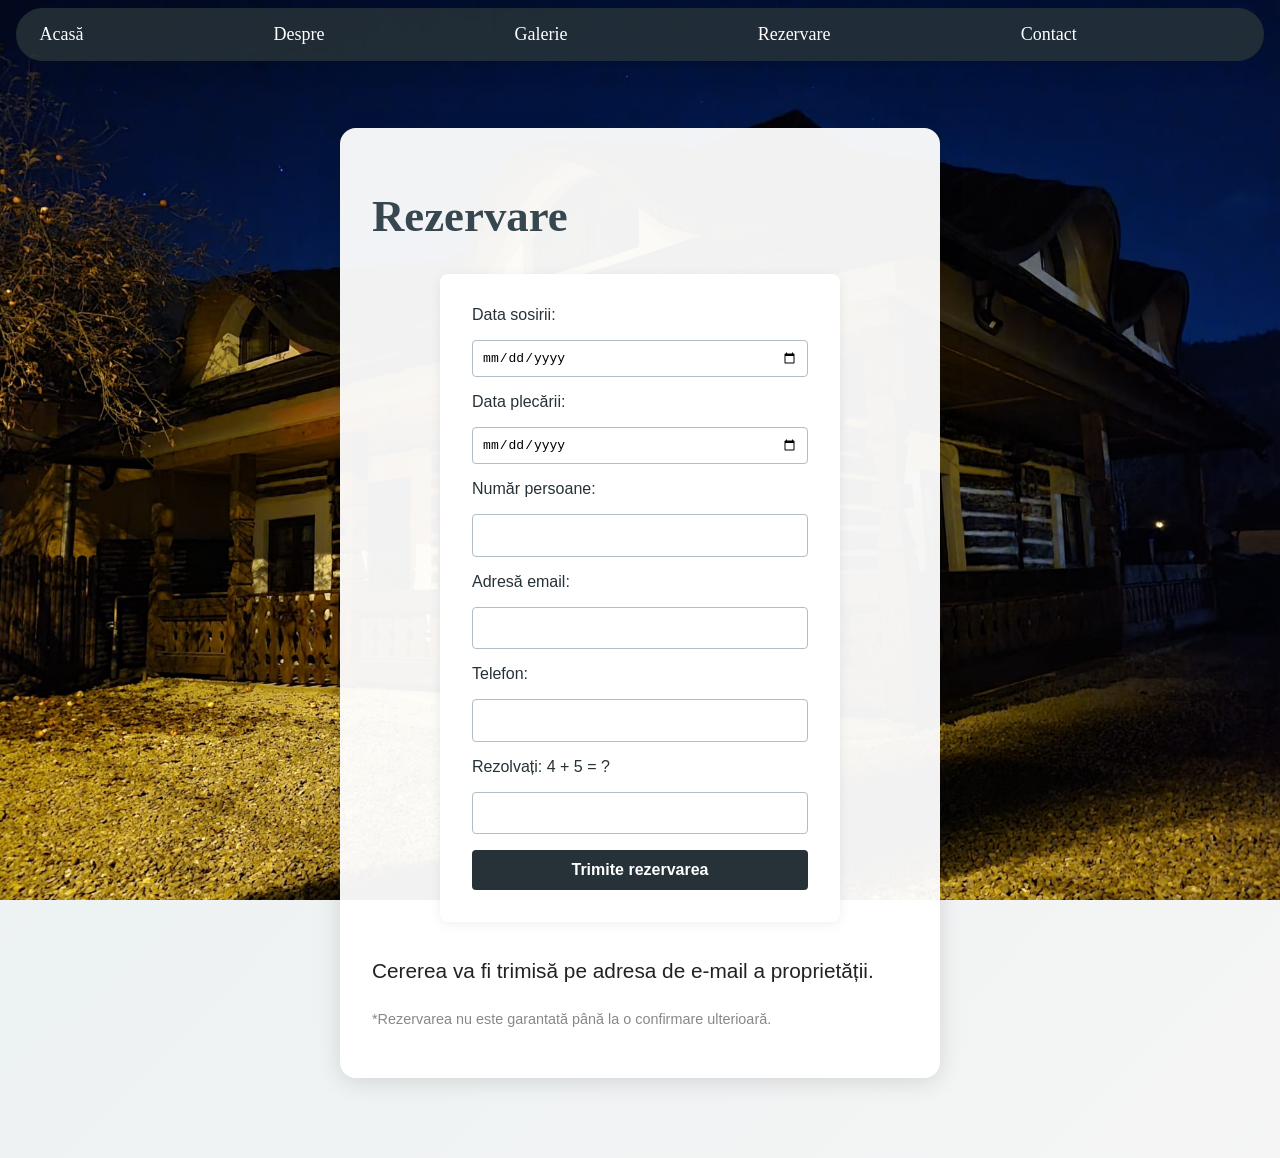
<file: reservation.html>
<!DOCTYPE html>
<html lang="ro">
<head>
  <meta charset="UTF-8">
  <meta name="viewport" content="width=device-width, initial-scale=1.0">
  <meta name="description" content="Rezervare online - Cerdacul cu Amintiri în Campulung Moldovenesc. Apasă acum pentru a-ți reserva sejurul în Bucovina!">
  <meta name="keywords" content="rezervare cazare, apasă online, Campulung Moldovenesc, Bucovina, pensiune">
  <meta name="theme-color" content="#263238">
  <link rel="icon" href="favicon.png" type="image/png">
  <meta property="og:title" content="Rezervare - Cerdacul cu Amintiri">
  <meta property="og:description" content="Rezervă azi sejurul tău în Bucovina la gazda noastră tradițională din Campulung Moldovenesc.">
  <meta property="og:url" content="https://cerdaculcuamintiri.casa/reservation.html">
  <link rel="preconnect" href="https://fonts.cdnfonts.com">
  <link rel="dns-prefetch" href="https://fonts.cdnfonts.com">
  <meta name="robots" content="index, follow">
  <link rel="alternate" hreflang="ro" href="https://cerdaculcuamintiri.casa/reservation.html" />
  <title>Rezervare Online | Cerdacul cu Amintiri - Campulung Moldovenesc</title>
  <script type="application/ld+json">
  {
    "@context": "https://schema.org",
    "@type": "HoursAvailable",
    "name": "Rezervare - Cerdacul cu Amintiri",
    "url": "https://cerdaculcuamintiri.casa/reservation.html",
    "description": "Sistem de rezervare online pentru Cerdacul cu Amintiri"
  }
  </script>
  <link rel="stylesheet" href="assets/style.css">
  <link href="https://fonts.cdnfonts.com/css/arhaic-romanesc" rel="stylesheet">
  <style>
    h1, h2, nav a {
      font-family: 'Arhaic Romanesc', serif !important;
    }
    .dropdown {
      position: relative;
      display: inline-block;
    }
    .dropdown-content {
      display: none;
      position: absolute;
      background-color: rgba(38,50,56,0.95);
      min-width: 160px;
      box-shadow: 0 8px 16px rgba(0,0,0,0.2);
      padding: 12px 16px;
      z-index: 1;
      top: 100%;
      left: 0;
      border-radius: 8px;
    }
    .dropdown-content a {
      color: white;
      padding: 12px 16px;
      text-decoration: none;
      display: block;
      border-radius: 4px;
    }
    .dropdown-content a:hover {
      background-color: rgba(55,71,79,0.8);
    }
  </style>
</head>
<body>
  <div id="mainpage-slider-placeholder"></div>
  <header style="position:fixed; top:24px; left:50%; transform:translateX(-50%); z-index:10; background:rgba(38,50,56,0.85); border-radius:32px; box-shadow:0 4px 24px rgba(0,0,0,0.12); padding:0.5em 2em;">
    <nav>
      <ul style="display:flex; gap:2em; align-items:center; margin:0; padding:0;">
        <li><a href="index.html">Acasă</a></li>
        <li class="dropdown">
          <a href="#" aria-haspopup="true" aria-expanded="false">Despre</a>
          <div class="dropdown-content">
            <a href="about.html">Despre Cerdacul</a>
            <a href="attractions.html">Atractii</a>
            <a href="benefits.html">Beneficii</a>
          </div>
        </li>
        <li><a href="gallery.html">Galerie</a></li>
        <li><a href="reservation.html">Rezervare</a></li>
        <li><a href="contact.html">Contact</a></li>
      </ul>
    </nav>
  </header>
  <main style="position:relative; z-index:2; margin-top:12vh; display:flex; justify-content:center;">
    <div style="background:rgba(255,255,255,0.95); border-radius:16px; box-shadow:0 4px 24px rgba(0,0,0,0.12); padding:2em 2em; max-width:600px; width:100%;">
      <h1>Rezervare</h1>
      <form action="https://formspree.io/f/mdawbwge" method="POST">
        <label for="date">Data sosirii:</label>
        <input type="date" id="date" name="date" required>
        <label for="departure">Data plecării:</label>
        <input type="date" id="departure" name="departure" required>
        <label for="people">Număr persoane:</label>
        <input type="number" id="people" name="people" min="1" required>
        <label for="email">Adresă email:</label>
        <input type="email" id="email" name="email" required>
        <label for="phone">Telefon:</label>
        <input type="tel" id="phone" name="phone" required>
        <label for="captcha">Rezolvați: <span id="captcha-question"></span></label>
        <input type="text" id="captcha" name="captcha" required autocomplete="off">
        <button type="submit">Trimite rezervarea</button>
      </form>
      <p style="margin-top:1em;">Cererea va fi trimisă pe adresa de e-mail a proprietății.</p>
      <p style="font-size:0.9em;color:#888;">*Rezervarea nu este garantată până la o confirmare ulterioară.</p>
    </div>
  </main>
  <script src="assets/reservation-validation.js"></script>
  <script src="assets/mainpage-slider.js"></script>
  <script src="assets/dropdown-toggle.js"></script>
</body>
</html>
</file>
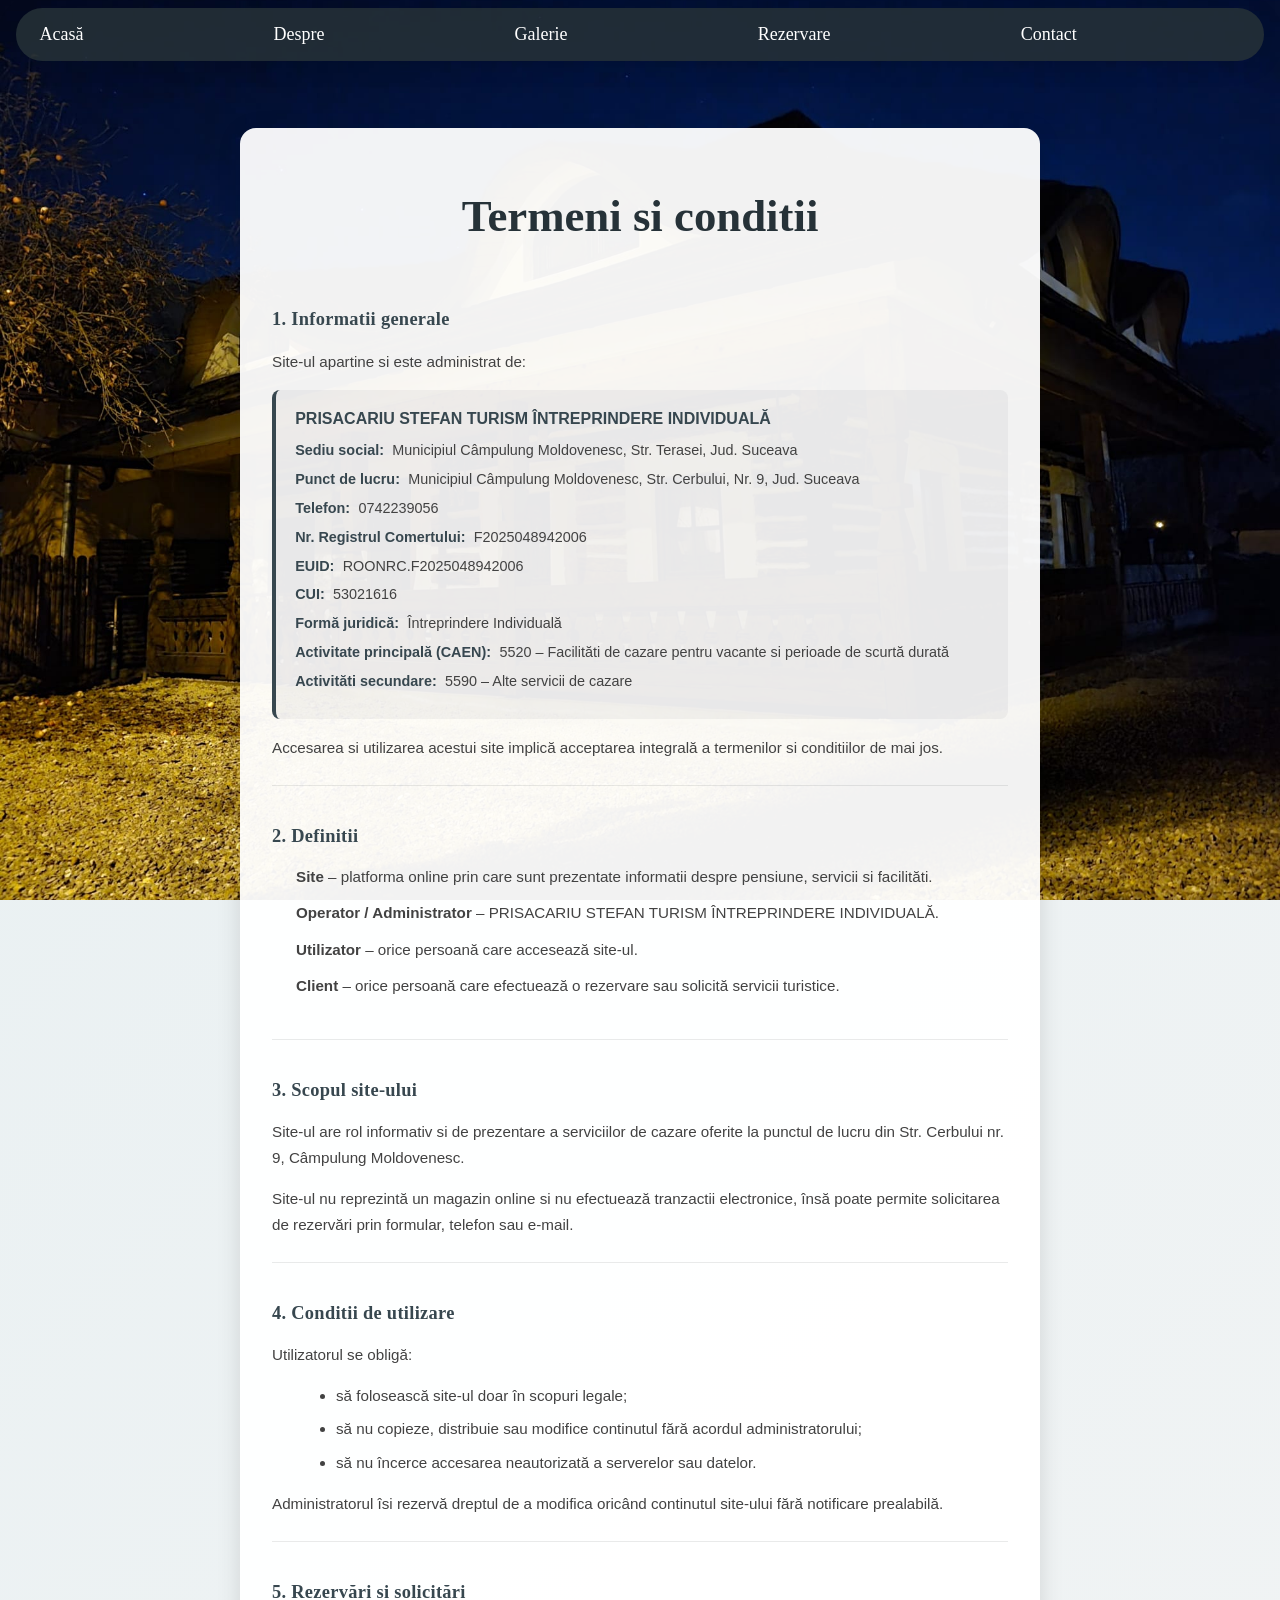
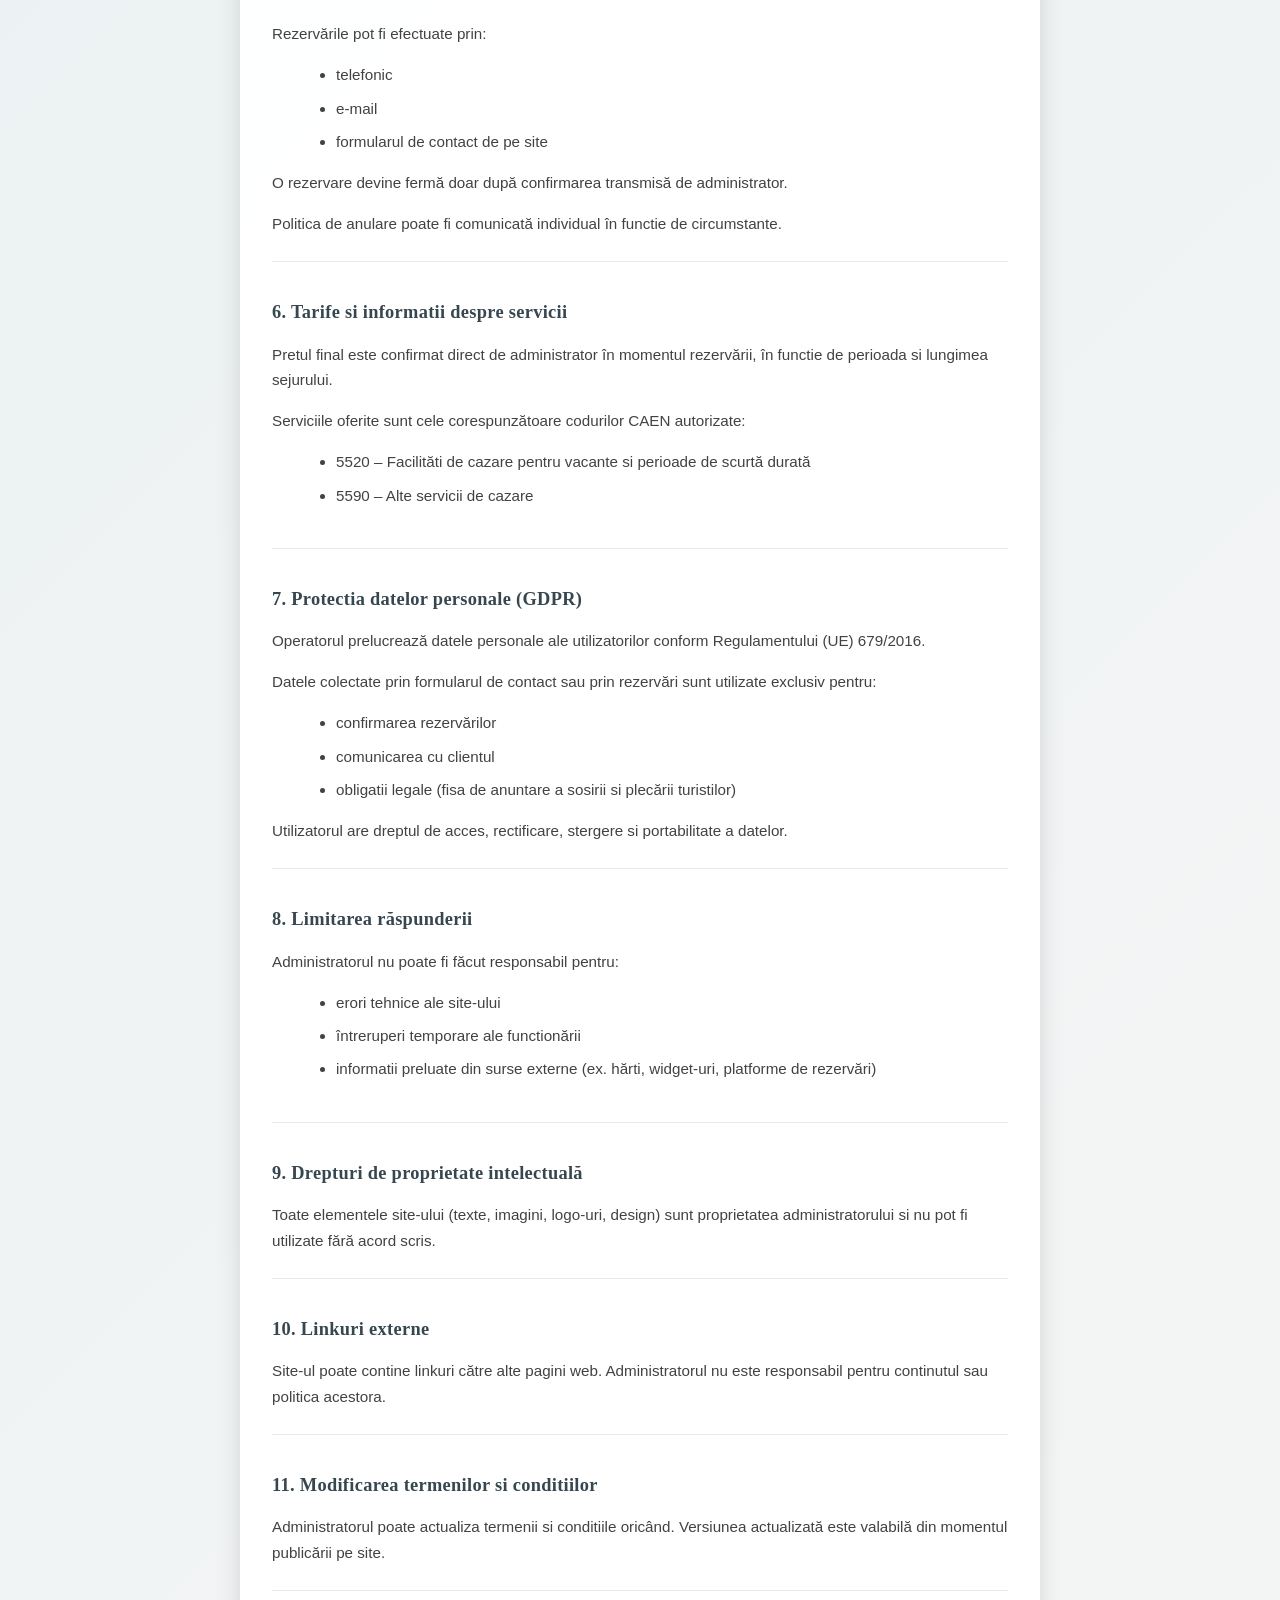
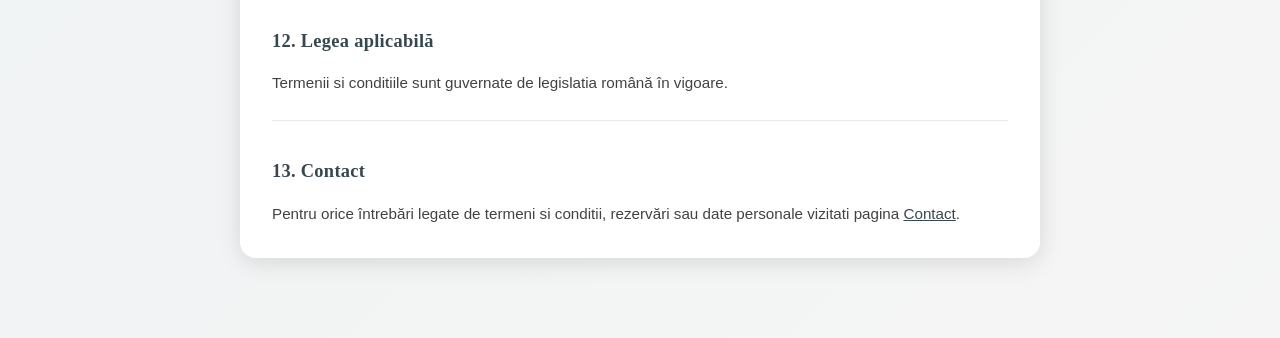
<file: termeni-conditii.html>
<!DOCTYPE html>
<html lang="ro">
<head>
  <meta charset="UTF-8">
  <meta name="viewport" content="width=device-width, initial-scale=1.0">
  <meta name="description" content="Termeni și condiții - Cerdacul cu Amintiri. Informații despre functionarea site-ului, protecția datelor și politicile de rezervare.">
  <meta name="keywords" content="termeni condiții, protecție date, politică privacitate">
  <meta name="theme-color" content="#263238">
  <link rel="icon" href="favicon.png" type="image/png">
  <meta property="og:title" content="Termeni și Condiții - Cerdacul cu Amintiri">
  <meta property="og:url" content="https://cerdaculcuamintiri.casa/termeni-conditii.html">
  <link rel="preconnect" href="https://fonts.cdnfonts.com">
  <link rel="dns-prefetch" href="https://fonts.cdnfonts.com">
  <meta name="robots" content="index, follow">
  <link rel="alternate" hreflang="ro" href="https://cerdaculcuamintiri.casa/termeni-conditii.html" />
  <title>Termeni și Condiții | Cerdacul cu Amintiri</title>
  <link rel="stylesheet" href="assets/style.css">
  <link href="https://fonts.cdnfonts.com/css/arhaic-romanesc" rel="stylesheet">
  <link rel="stylesheet" href="assets/style.css">
  <link href="https://fonts.cdnfonts.com/css/arhaic-romanesc" rel="stylesheet">
  <style>
    h1, h2, nav a {
      font-family: 'Arhaic Romanesc', serif !important;
    }
    h1 {
      margin-bottom: 1.5em;
      color: #263238;
      text-align: center;
    }
    .dropdown {
      position: relative;
      display: inline-block;
    }
    .dropdown-content {
      display: none;
      position: absolute;
      background-color: rgba(38,50,56,0.95);
      min-width: 160px;
      box-shadow: 0 8px 16px rgba(0,0,0,0.2);
      padding: 12px 16px;
      z-index: 1;
      top: 100%;
      left: 0;
      border-radius: 8px;
    }
    .dropdown-content a {
      color: white;
      padding: 12px 16px;
      text-decoration: none;
      display: block;
      border-radius: 4px;
    }
    .dropdown-content a:hover {
      background-color: rgba(55,71,79,0.8);
    }
    .terms-section {
      margin-bottom: 2.5em;
      padding-bottom: 1.5em;
      border-bottom: 1px solid rgba(38,50,56,0.1);
    }
    .terms-section:last-child {
      border-bottom: none;
      margin-bottom: 0;
      padding-bottom: 0;
    }
    .terms-section h2 {
      font-size: 1.15em;
      margin-top: 0;
      margin-bottom: 1em;
      color: #37474f;
      font-weight: 600;
      letter-spacing: 0.3px;
    }
    .terms-section p {
      line-height: 1.7;
      margin-bottom: 1em;
      color: #424242;
      font-size: 0.95em;
    }
    .terms-section p:last-child {
      margin-bottom: 0;
    }
    .terms-section ul {
      margin-left: 1.5em;
      margin-bottom: 1em;
    }
    .terms-section ul li {
      margin-bottom: 0.6em;
      color: #424242;
      line-height: 1.6;
      font-size: 0.95em;
    }
    .company-info {
      background-color: rgba(38,50,56,0.05);
      padding: 1.2em;
      border-radius: 8px;
      border-left: 4px solid #37474f;
      margin: 1em 0;
    }
    .company-info strong {
      color: #37474f;
      display: block;
      margin-bottom: 0.8em;
      font-size: 1em;
    }
    .company-info-item {
      margin-bottom: 0.5em;
      color: #424242;
      font-size: 0.9em;
      line-height: 1.5;
    }
    .company-info-item strong {
      display: inline;
      margin-right: 0.3em;
    }
  </style>
</head>
<body>
  <div id="mainpage-slider-placeholder"></div>
  <header style="position:fixed; top:24px; left:50%; transform:translateX(-50%); z-index:10; background:rgba(38,50,56,0.85); border-radius:32px; box-shadow:0 4px 24px rgba(0,0,0,0.12); padding:0.5em 2em;">
    <nav>
      <ul style="display:flex; gap:2em; align-items:center; margin:0; padding:0;">
        <li><a href="index.html">Acasă</a></li>
        <li class="dropdown">
          <a href="#" aria-haspopup="true" aria-expanded="false">Despre</a>
          <div class="dropdown-content">
            <a href="about.html">Despre Cerdacul</a>
            <a href="attractions.html">Atractii</a>
            <a href="benefits.html">Beneficii</a>
          </div>
        </li>
        <li><a href="gallery.html">Galerie</a></li>
        <li><a href="reservation.html">Rezervare</a></li>
        <li><a href="contact.html">Contact</a></li>
      </ul>
    </nav>
  </header>
  <main style="position:relative; z-index:2; margin-top:12vh; display:flex; justify-content:center;">
    <div style="background:rgba(255,255,255,0.95); border-radius:16px; box-shadow:0 4px 24px rgba(0,0,0,0.12); padding:2em 2em; max-width:800px; width:100%;">
      <h1>Termeni si conditii</h1>

      <div class="terms-section">
        <h2>1. Informatii generale</h2>
        <p>Site-ul apartine si este administrat de:</p>
        <div class="company-info">
          <strong>PRISACARIU STEFAN TURISM ÎNTREPRINDERE INDIVIDUALĂ</strong>
          <div class="company-info-item"><strong>Sediu social:</strong> Municipiul Câmpulung Moldovenesc, Str. Terasei, Jud. Suceava</div>
          <div class="company-info-item"><strong>Punct de lucru:</strong> Municipiul Câmpulung Moldovenesc, Str. Cerbului, Nr. 9, Jud. Suceava</div>
          <div class="company-info-item"><strong>Telefon:</strong> 0742239056</div>
          <div class="company-info-item"><strong>Nr. Registrul Comertului:</strong> F2025048942006</div>
          <div class="company-info-item"><strong>EUID:</strong> ROONRC.F2025048942006</div>
          <div class="company-info-item"><strong>CUI:</strong> 53021616</div>
          <div class="company-info-item"><strong>Formă juridică:</strong> Întreprindere Individuală</div>
          <div class="company-info-item"><strong>Activitate principală (CAEN):</strong> 5520 – Facilităti de cazare pentru vacante si perioade de scurtă durată</div>
          <div class="company-info-item"><strong>Activităti secundare:</strong> 5590 – Alte servicii de cazare</div>
        </div>
        <p>Accesarea si utilizarea acestui site implică acceptarea integrală a termenilor si conditiilor de mai jos.</p>
      </div>

      <div class="terms-section">
        <h2>2. Definitii</h2>
        <ul style="list-style: none; padding-left: 0;">
          <li style="margin-bottom: 0.8em;"><strong>Site</strong> – platforma online prin care sunt prezentate informatii despre pensiune, servicii si facilităti.</li>
          <li style="margin-bottom: 0.8em;"><strong>Operator / Administrator</strong> – PRISACARIU STEFAN TURISM ÎNTREPRINDERE INDIVIDUALĂ.</li>
          <li style="margin-bottom: 0.8em;"><strong>Utilizator</strong> – orice persoană care accesează site-ul.</li>
          <li><strong>Client</strong> – orice persoană care efectuează o rezervare sau solicită servicii turistice.</li>
        </ul>
      </div>

      <div class="terms-section">
        <h2>3. Scopul site-ului</h2>
        <p>Site-ul are rol informativ si de prezentare a serviciilor de cazare oferite la punctul de lucru din Str. Cerbului nr. 9, Câmpulung Moldovenesc.</p>
        <p>Site-ul nu reprezintă un magazin online si nu efectuează tranzactii electronice, însă poate permite solicitarea de rezervări prin formular, telefon sau e-mail.</p>
      </div>

      <div class="terms-section">
        <h2>4. Conditii de utilizare</h2>
        <p>Utilizatorul se obligă:</p>
        <ul>
          <li>să folosească site-ul doar în scopuri legale;</li>
          <li>să nu copieze, distribuie sau modifice continutul fără acordul administratorului;</li>
          <li>să nu încerce accesarea neautorizată a serverelor sau datelor.</li>
        </ul>
        <p>Administratorul îsi rezervă dreptul de a modifica oricând continutul site-ului fără notificare prealabilă.</p>
      </div>

      <div class="terms-section">
        <h2>5. Rezervări si solicitări</h2>
        <p>Rezervările pot fi efectuate prin:</p>
        <ul>
          <li>telefonic</li>
          <li>e-mail</li>
          <li>formularul de contact de pe site</li>
        </ul>
        <p>O rezervare devine fermă doar după confirmarea transmisă de administrator.</p>
        <p>Politica de anulare poate fi comunicată individual în functie de circumstante.</p>
      </div>

      <div class="terms-section">
        <h2>6. Tarife si informatii despre servicii</h2>
        <p>Pretul final este confirmat direct de administrator în momentul rezervării, în functie de perioada si lungimea sejurului.</p>
        <p>Serviciile oferite sunt cele corespunzătoare codurilor CAEN autorizate:</p>
        <ul>
          <li>5520 – Facilităti de cazare pentru vacante si perioade de scurtă durată</li>
          <li>5590 – Alte servicii de cazare</li>
        </ul>
      </div>

      <div class="terms-section">
        <h2>7. Protectia datelor personale (GDPR)</h2>
        <p>Operatorul prelucrează datele personale ale utilizatorilor conform Regulamentului (UE) 679/2016.</p>
        <p>Datele colectate prin formularul de contact sau prin rezervări sunt utilizate exclusiv pentru:</p>
        <ul>
          <li>confirmarea rezervărilor</li>
          <li>comunicarea cu clientul</li>
          <li>obligatii legale (fisa de anuntare a sosirii si plecării turistilor)</li>
        </ul>
        <p>Utilizatorul are dreptul de acces, rectificare, stergere si portabilitate a datelor.</p>
      </div>

      <div class="terms-section">
        <h2>8. Limitarea răspunderii</h2>
        <p>Administratorul nu poate fi făcut responsabil pentru:</p>
        <ul>
          <li>erori tehnice ale site-ului</li>
          <li>întreruperi temporare ale functionării</li>
          <li>informatii preluate din surse externe (ex. hărti, widget-uri, platforme de rezervări)</li>
        </ul>
      </div>

      <div class="terms-section">
        <h2>9. Drepturi de proprietate intelectuală</h2>
        <p>Toate elementele site-ului (texte, imagini, logo-uri, design) sunt proprietatea administratorului si nu pot fi utilizate fără acord scris.</p>
      </div>

      <div class="terms-section">
        <h2>10. Linkuri externe</h2>
        <p>Site-ul poate contine linkuri către alte pagini web. Administratorul nu este responsabil pentru continutul sau politica acestora.</p>
      </div>

      <div class="terms-section">
        <h2>11. Modificarea termenilor si conditiilor</h2>
        <p>Administratorul poate actualiza termenii si conditiile oricând. Versiunea actualizată este valabilă din momentul publicării pe site.</p>
      </div>

      <div class="terms-section">
        <h2>12. Legea aplicabilă</h2>
        <p>Termenii si conditiile sunt guvernate de legislatia română în vigoare.</p>
      </div>

      <div class="terms-section">
        <h2>13. Contact</h2>
        <p>Pentru orice întrebări legate de termeni si conditii, rezervări sau date personale vizitati pagina <a href="contact.html" style="color: #37474f; text-decoration: underline;">Contact</a>.</p>
      </div>

    </div>
  </main>
  <script src="assets/mainpage-slider.js"></script>
  <script src="assets/dropdown-toggle.js"></script>
</body>
</html>
</file>
<file: assets/style.css>
/* Reset and base styles */
html, body {
  margin: 0;
  padding: 0;
  width: 100%;
  overflow-x: hidden;
}
* {
  box-sizing: border-box;
}
/* Animated reservation button */
#rezervare-btn {
  position: fixed;
  bottom: 20px;
  right: 20px;
  background: #263238;
  color: #fff;
  font-family: 'Arhaic Romanesc', Arial, sans-serif;
  font-size: 1.2em;
  border-radius: 50px;
  box-shadow: 0 4px 24px rgba(0,0,0,0.18);
  padding: 0.7em 2em;
  min-width: 60px;
  min-height: 60px;
  display: flex;
  align-items: center;
  justify-content: center;
  transition: all 0.3s cubic-bezier(.25,.8,.25,1);
  z-index: 1002;
  cursor: pointer;
  opacity: 0.95;
  text-decoration: none;
  white-space: nowrap;
  overflow: hidden;
}
#rezervare-btn:hover {
  font-size: 1.5em;
  padding: 1em 3em;
  min-width: 120px;
  min-height: 70px;
  background: #37474f;
  opacity: 1;
  box-shadow: 0 8px 32px rgba(0,0,0,0.22);
}
@media (max-width: 768px) {
  #rezervare-btn {
    bottom: 16px;
    right: 16px;
    font-size: 1em;
    padding: 0.6em 1.5em;
    min-width: 50px;
    min-height: 50px;
  }
  #rezervare-btn:hover {
    font-size: 1.1em;
    padding: 0.7em 2em;
    min-width: 70px;
    min-height: 60px;
  }
}
@media (max-width: 480px) {
  #rezervare-btn {
    bottom: 12px;
    right: 12px;
    font-size: 0.9em;
    padding: 0.5em 1.2em;
    min-width: 45px;
    min-height: 45px;
  }
  #rezervare-btn:hover {
    font-size: 0.95em;
    padding: 0.6em 1.5em;
  }
}
/* Gallery modal styles */
#gallery-modal {
  display: none;
  position: fixed;
  top: 0;
  left: 0;
  width: 100vw;
  height: 100vh;
  background: rgba(0,0,0,0.85);
  z-index: 1000;
  justify-content: center;
  align-items: center;
  flex-direction: column;
}
#gallery-modal img {
  max-width: 80vw;
  max-height: 80vh;
  border-radius: 16px;
  box-shadow: 0 4px 24px #000;
  object-fit: contain;
}
#gallery-close, #gallery-prev, #gallery-next {
  font-size: 2em;
  background: none;
  border: none;
  color: #fff;
  cursor: pointer;
  z-index: 1001;
  padding: 10px 15px;
  min-height: 44px;
  min-width: 44px;
}
@media (max-width: 768px) {
  #gallery-modal img {
    max-width: 90vw;
    max-height: 70vh;
  }
  #gallery-close, #gallery-prev, #gallery-next {
    font-size: 1.5em;
    padding: 8px 12px;
  }
}
@media (max-width: 480px) {
  #gallery-modal img {
    max-width: 95vw;
    max-height: 60vh;
  }
}
#room-gallery-sections {
  display: flex;
  flex-direction: column;
  gap: 2em;
}
.room-section {
  margin-bottom: 1em;
}
.room-section h2, .room-section h3 {
  margin-bottom: 0.5em;
  color: #37474f;
  font-size: 1.3em;
  text-align: center;
}
.room-gallery-scroll {
  display: flex;
  overflow: hidden;
  gap: 0.5em;
  padding-bottom: 0.5em;
  justify-content: center;
  width: 100%;
}
.room-gallery-scroll img {
  flex: 0 0 auto;
  transition: transform 0.2s;
}
.room-gallery-scroll img:hover {
  transform: scale(1.05);
}
/* Dropdown menu styles for mobile */
.dropdown {
  position: relative;
  display: inline-block;
}
.dropdown-content {
  display: none;
  position: absolute;
  background-color: rgba(38,50,56,0.95);
  min-width: 160px;
  box-shadow: 0 8px 16px rgba(0,0,0,0.2);
  padding: 12px 16px;
  z-index: 1001;
  top: 100%;
  left: 0;
  border-radius: 8px;
}
.dropdown-content a {
  color: white;
  padding: 12px 16px;
  text-decoration: none;
  display: block;
  border-radius: 4px;
  transition: background 0.2s;
  font-size: 0.95em;
}
.dropdown-content a:hover {
  background-color: rgba(55,71,79,0.8);
}
.dropdown.open .dropdown-content {
  display: block !important;
}
@media (max-width: 768px) {
  .dropdown-content {
    min-width: 130px;
    padding: 10px 12px;
  }
  .dropdown-content a {
    padding: 10px 12px;
    font-size: 0.9em;
  }
  .room-section h2, .room-section h3 {
    font-size: 1.1em;
  }
}
@media (max-width: 480px) {
  .dropdown-content {
    min-width: 110px;
    padding: 8px 10px;
  }
  .dropdown-content a {
    padding: 8px 10px;
    font-size: 0.85em;
  }
  .room-section h2, .room-section h3 {
    font-size: 1em;
  }
  .room-gallery-scroll {
    gap: 0.3em;
  }
}
body {
  font-family: 'Arhaic Romanesc', Arial, sans-serif;
  margin: 0;
  padding: 0;
  background: linear-gradient(135deg, #e8f0f2 0%, #f5f5f5 100%);
  color: #222;
  min-height: 100vh;
  box-sizing: border-box;
}
* {
  box-sizing: border-box;
}

header {
  position: fixed !important;
  top: 0.5em !important;
  left: 50% !important;
  transform: translateX(-50%) !important;
  display: inline-flex;
  align-items: center;
  justify-content: center;
  /* full-width bubble with page padding */
  width: calc(100% - 2rem) !important;
  max-width: calc(100% - 2rem) !important;
  min-width: 0 !important;
  background: rgba(38,50,56,0.95);
  color: #fff;
  box-shadow: 0 2px 12px rgba(0,0,0,0.15);
  border-radius: 32px !important;
  padding: 0.35em 0.75em !important;
  z-index: 999;
}
header nav {
  width: 100%;
}
nav ul {
  list-style: none;
  margin: 0;
  padding: 0 0.25rem;
  display: flex !important;
  flex-direction: row !important;
  align-items: center !important;
  justify-content: space-between;
  gap: 0.2em !important;
  width: 100%;
  flex-wrap: nowrap !important;
  white-space: nowrap;
  min-width: 0;
}
nav li {
  margin: 0;
  flex: 1 1 auto;
  min-width: 0;
}
nav a {
  color: #fff;
  text-decoration: none;
  font-weight: 500;
  /* responsive shrinkable sizing so items always fit one row */
  font-size: clamp(12px, 1.8vw, 18px) !important;
  padding: clamp(6px, 0.8vw, 12px) clamp(8px, 0.9vw, 16px) !important;
  border-radius: 6px;
  transition: background 0.2s, font-size 0.15s;
  display: inline-flex;
  align-items: center;
  justify-content: center;
  white-space: nowrap;
  min-width: 0;
  flex: 0 1 auto;
}
nav a:hover {
  background: rgba(55,71,79,0.95);
}
nav .dropdown-content {
  left: 50% !important;
  transform: translateX(-50%) !important;
  right: auto !important;
  width: auto !important;
  min-width: 180px !important;
  margin-left: 0;
}
main {
  margin-top: 5rem !important;
}
/* Extra spacing for 2-row menu on very small screens */
@media (max-width: 420px) {
  main {
    margin-top: 10rem !important;
  }
}
@media (max-width: 1024px) {
  nav a {
    font-size: 1em;
    padding: 0.7em 1em;
  }
}
@media (max-width: 768px) {
  nav ul {
    gap: 0.2em;
  }
  nav a {
    font-size: clamp(0.7rem, 1.8vw, 0.85em);
    padding: 0.35em 0.5em;
  }
}
@media (max-width: 480px) {
  nav ul {
    gap: 0.1em;
  }
  nav a {
    font-size: clamp(0.6rem, 2vw, 0.7em);
    padding: 0.25em 0.35em;
  }
}
/* Very small screens: allow two-row menu to avoid overlap */
@media (max-width: 420px) {
  nav ul {
    flex-wrap: wrap !important;
    gap: 0.35em !important;
    justify-content: center;
    padding: 0 0.5rem;
  }
  nav li {
    flex: 0 0 48% !important;
    max-width: 48% !important;
    box-sizing: border-box;
  }
  nav a {
    display: block !important;
    white-space: normal !important;
    text-align: center !important;
    font-size: 13px !important;
    padding: 6px 8px !important;
  }
  header {
    padding: 0.35em 0.6em !important;
  }
}
main {
  padding: 3em 1em 5em 1em;
  max-width: 900px;
  margin: 0 auto;
}
h1 {
  font-size: 2.2em;
  margin-bottom: 0.5em;
  color: #37474f;
  word-wrap: break-word;
  overflow-wrap: break-word;
}
h2 {
  font-size: 1.5em;
  color: #37474f;
}
p {
  font-size: 1.1em;
  line-height: 1.6;
  word-wrap: break-word;
  overflow-wrap: break-word;
}
@media (max-width: 1024px) {
  main {
    padding: 2.5em 1.5em 5em 1.5em;
  }
  h1 {
    font-size: 2em;
  }
  h2 {
    font-size: 1.3em;
  }
  p {
    font-size: 1em;
  }
}
@media (max-width: 768px) {
  main {
    padding: 2em 1em 5em 1em;
    margin-top: 2em;
  }
  h1 {
    font-size: 1.8em;
  }
  h2 {
    font-size: 1.2em;
  }
  p {
    font-size: 0.95em;
  }
}
@media (max-width: 480px) {
  main {
    padding: 1.5em 0.8em 5em 0.8em;
    margin-top: 1em;
  }
  h1 {
    font-size: 1.5em;
    margin-bottom: 0.8em;
  }
  h2 {
    font-size: 1.1em;
  }
  p {
    font-size: 0.9em;
    line-height: 1.5;
  }
}
form {
  background: #fff;
  padding: 2em;
  border-radius: 8px;
  box-shadow: 0 2px 12px rgba(0,0,0,0.07);
  max-width: 400px;
  margin: 2em auto;
  display: flex;
  flex-direction: column;
  gap: 1em;
  width: 100%;
}
label {
  font-weight: 500;
  color: #263238;
}
input, button {
  padding: 0.7em;
  border-radius: 4px;
  border: 1px solid #b0bec5;
  font-size: 1em;
  width: 100%;
}
input:focus {
  outline: 2px solid #90caf9;
  border-color: #90caf9;
}
button {
  background: #263238;
  color: #fff;
  border: none;
  font-weight: 600;
  cursor: pointer;
  transition: background 0.2s;
}
button:hover {
  background: #37474f;
}
@media (max-width: 768px) {
  form {
    padding: 1.5em;
    gap: 0.8em;
  }
  input, button {
    padding: 0.6em;
    font-size: 0.95em;
  }
}
@media (max-width: 480px) {
  form {
    padding: 1em;
    gap: 0.7em;
  }
  input, button {
    padding: 0.6em;
    font-size: 1em;
  }
}
#photo-gallery {
  display: flex;
  flex-wrap: wrap;
  gap: 16px;
  justify-content: center;
  margin-top: 2em;
}
#photo-gallery img {
  width: 220px;
  height: 160px;
  object-fit: cover;
  border-radius: 8px;
  box-shadow: 0 2px 8px rgba(0,0,0,0.08);
  transition: transform 0.2s;
}
#photo-gallery img:hover {
  transform: scale(1.04);
}
@media (max-width: 1024px) {
  #photo-gallery img {
    width: 180px;
    height: 135px;
  }
}
@media (max-width: 768px) {
  #photo-gallery {
    gap: 12px;
    margin-top: 1.5em;
  }
  #photo-gallery img {
    width: 150px;
    height: 120px;
  }
}
@media (max-width: 480px) {
  #photo-gallery {
    gap: 10px;
    margin-top: 1em;
  }
  #photo-gallery img {
    width: 100px;
    height: 80px;
  }
}
/* Floating menu styles are handled inline for homepage. Remove footer styles. */
@media (max-width: 600px) {
  nav ul {
    flex-direction: row;
    flex-wrap: nowrap;
    gap: 0.4em;
    justify-content: center;
  }
  nav a {
    padding: 0.65em 0.9em;
    font-size: 0.95em;
  }
  main {
    padding: 1em 0.5em 5em 0.5em;
  }
  #photo-gallery img {
    width: 100px;
    height: 70px;
  }
  form {
    padding: 1em;
    max-width: 100%;
  }
}
/* Additional mobile-specific optimizations */
@media (max-width: 480px) {
  header {
    position: fixed;
    width: 100%;
    z-index: 999;
    top: 0;
  }
  body {
    padding-top: 0;
  }
  main {
    margin-top: 1rem;
    padding: 1rem 0.5rem 6rem 0.5rem;
  }
  h1, h2, h3 {
    word-break: break-word;
  }
  /* Improve touch target sizes for mobile */
  a, button {
    min-height: 44px;
    display: flex;
    align-items: center;
    justify-content: center;
  }
  #gallery-modal img {
    max-width: 95vw;
    max-height: 70vh;
  }
}
/* Larger screens - increase font sizes */
@media (min-width: 1200px) {
  h1 {
    font-size: 2.8em;
  }
  p {
    font-size: 1.3em;
  }
}
@media (min-width: 1440px) {
  h1 {
    font-size: 3.2em;
  }
  p {
    font-size: 1.5em;
  }
}
</file>
